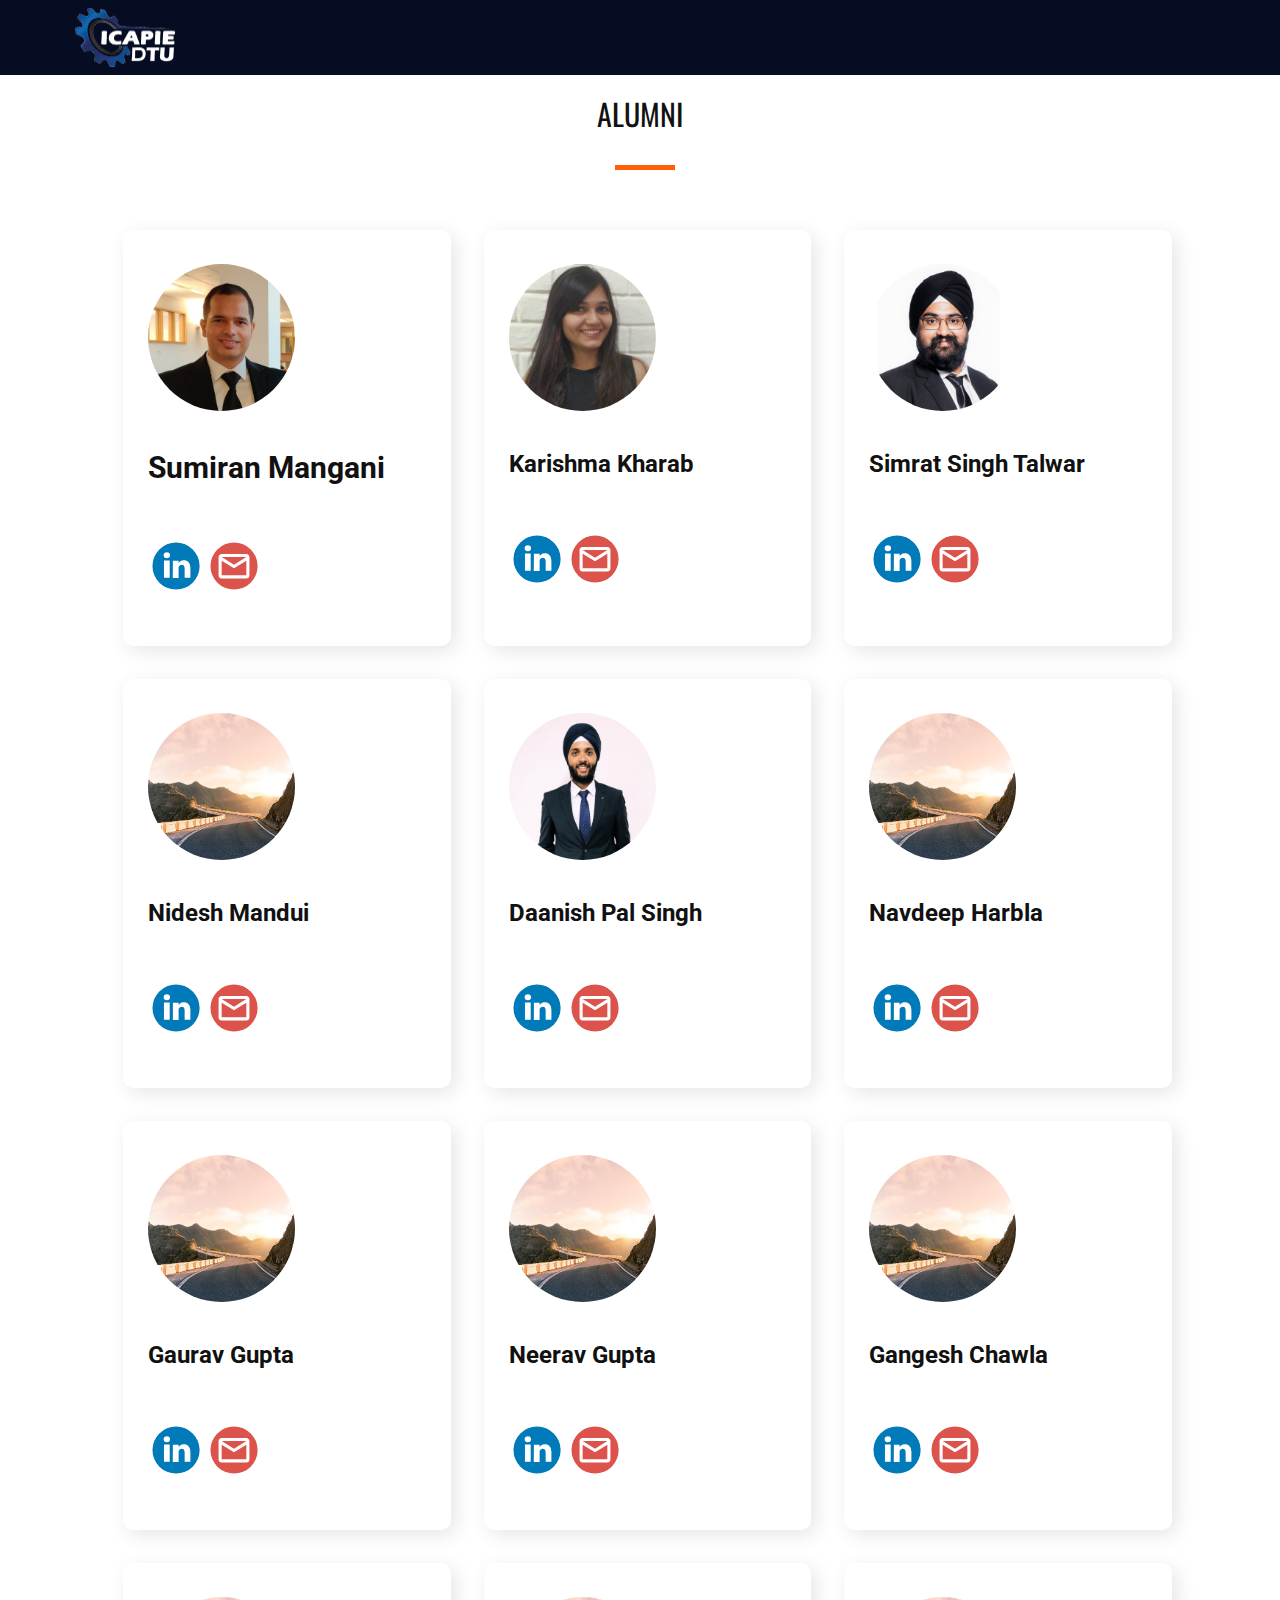
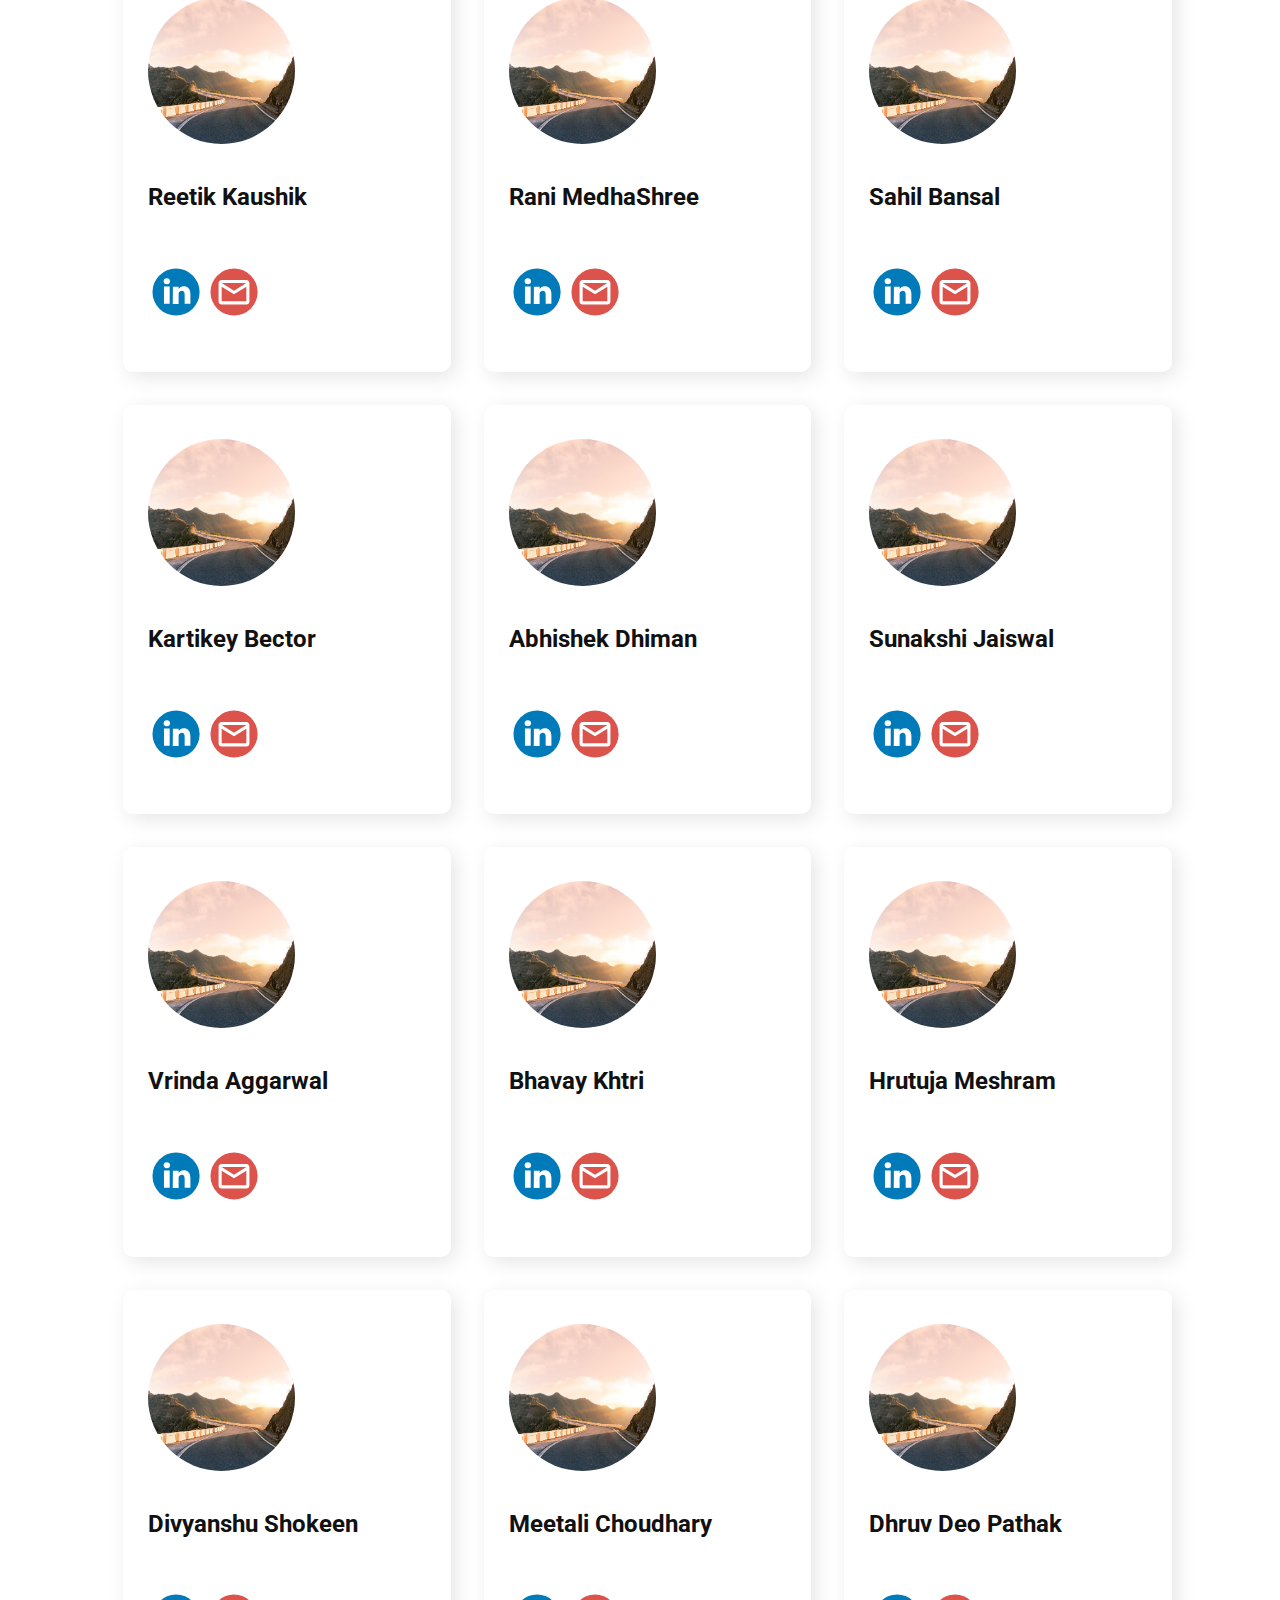
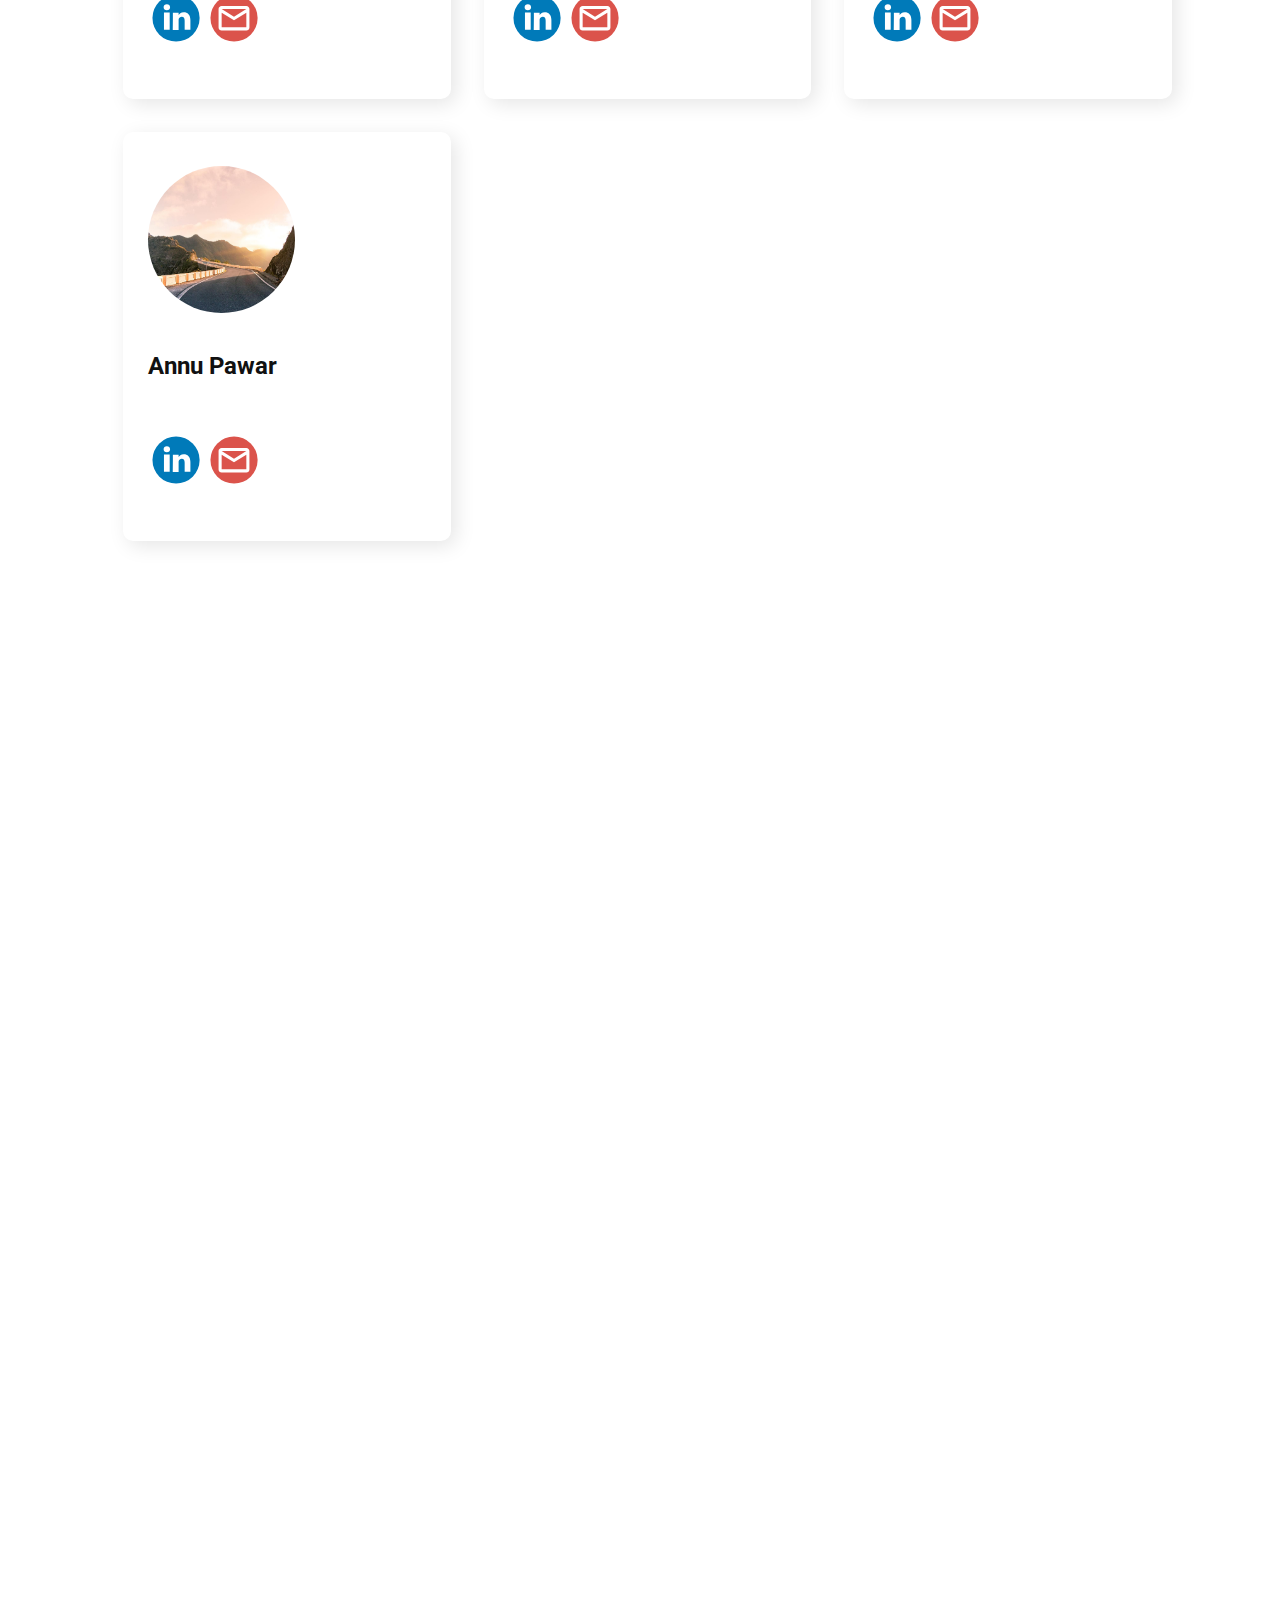
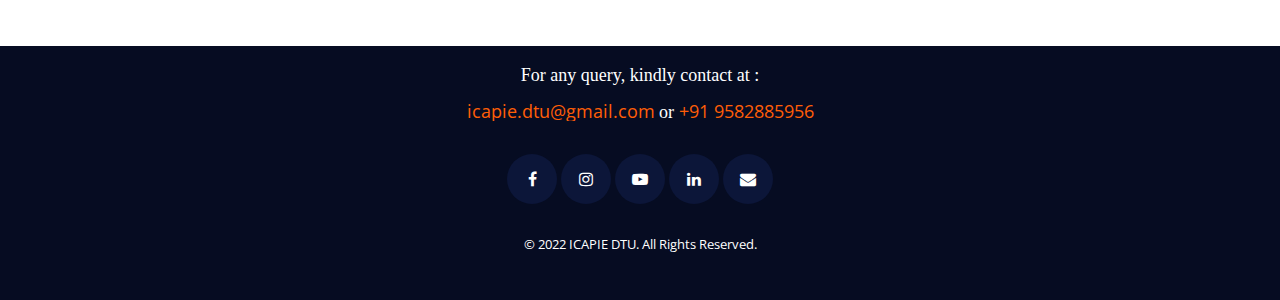
<file: Alumni.html>
<!DOCTYPE html>
<html style="font-size: 16px">
  <head>
    <meta name="viewport" content="width=device-width, initial-scale=1.0" />
    <meta charset="utf-8" />
    <meta name="keywords" content="Details, Message From Conference Chair" />
    <meta name="description" content="" />
    <meta name="page_type" content="np-template-header-footer-from-plugin" />
    <title>Our Team</title>
    <link
      href="https://fonts.googleapis.com/css?family=Open+Sans:300,300i,400,400i,700,700i|Raleway:300,400,500,700,800"
      rel="stylesheet"
    />
    <link href="./assets/img/Icapie_logo.jpeg" rel="icon" />
    <link rel="stylesheet" href="nicepage.css" media="screen" />
    <link rel="stylesheet" href="assets/css/advisory.css" media="screen" />
    <link
      href="https://stackpath.bootstrapcdn.com/font-awesome/4.7.0/css/font-awesome.min.css"
      rel="stylesheet"
      integrity="sha384-wvfXpqpZZVQGK6TAh5PVlGOfQNHSoD2xbE+QkPxCAFlNEevoEH3Sl0sibVcOQVnN"
      crossorigin="anonymous"
    />

    <!-- Vendor CSS Files -->
    <link
      href="assets/vendor/bootstrap/css/bootstrap.min.css"
      rel="stylesheet"
    />
    <link href="assets/vendor/venobox/venobox.css" rel="stylesheet" />
    <link
      href="assets/vendor/font-awesome/css/font-awesome.min.css"
      rel="stylesheet"
    />
    <link href="assets/vendor/aos/aos.css" rel="stylesheet" />
    <script
      class="u-script"
      type="text/javascript"
      src="jquery.js"
      defer=""
    ></script>
    <script
      class="u-script"
      type="text/javascript"
      src="nicepage.js"
      defer=""
    ></script>
    <meta name="generator" content="Nicepage 2.25.0, nicepage.com" />

    <link
      id="u-theme-google-font"
      rel="stylesheet"
      href="https://fonts.googleapis.com/css?family=Roboto:100,100i,300,300i,400,400i,500,500i,700,700i,900,900i|Open+Sans:300,300i,400,400i,600,600i,700,700i,800,800i"
    />
    <link
      id="u-page-google-font"
      rel="stylesheet"
      href="https://fonts.googleapis.com/css?family=Oswald:200,300,400,500,600,700"
    />
    <script type="application/ld+json">
      {
        "@context": "http://schema.org",
        "@type": "Organization",
        "name": "",
        "url": "index.html",
        "logo": "images/logo1.png"
      }
    </script>
    <meta property="og:title" content="Details" />
    <meta property="og:type" content="website" />
    <meta name="theme-color" content="#478ac9" />
    <link rel="canonical" href="index.html" />
    <meta property="og:url" content="index.html" />
  </head>
  <body class="u-body">


    <!-- ======= Header ======= -->
    <header id="header">
      <div class="container">
        <div id="logo" class="pull-left">
          <!-- <h1><a href="#intro">The<span>Event</span></a></h1>-->
          <a href="index.html" class="scrollto"
            ><img
              src="assets/img/Transparent-logo.png"
              style="width: 100px"
              alt=""
              title=""
          /></a>
        </div>

        <nav id="nav-menu-container">
          
          <ul class="nav-menu">
            <!-- <li class="menu-active"><a href="Alumni.html">Alumni</a></li>  -->
            <!-- <li> <a href="prev-year-team.html">Gems of ICAPIE</a></li> -->


            <!-- <li><a href="#important_dates">Important Dates</a></li> -->

            <!-- <li><a href="#schedule">Schedule</a></li> -->
            <!-- <li>
              <a href="#register">Registeration Fees</a>
            </li> -->
            <!-- <li><a href="Our-Team.html">Organising Team</a></li>
            <li><a href="#gallery">Glimpes</a></li> -->
          </ul>
        </nav>
        <!-- #nav-menu-container -->
      </div>
    </header>
    <!-- End Header -->
</br></br>
  </br>

<!DOCTYPE html>
<html style="font-size: 16px;">
  <head>
    <meta name="viewport" content="width=device-width, initial-scale=1.0">
    <meta charset="utf-8">
    <meta name="keywords" content="Education and Learning, 01, 02, 03, 04, ​Start With Beautiful Website Templates​, INTUITIVE, Business Card Design">
    <meta name="description" content="">
    <title>Alumni</title>
    <link rel="stylesheet" href="nicepage.css" media="screen">
<link rel="stylesheet" href="Alumni.css" media="screen">
    <script class="u-script" type="text/javascript" src="jquery.js" defer=""></script>
    <script class="u-script" type="text/javascript" src="nicepage.js" defer=""></script>
    <meta name="generator" content="Nicepage 4.12.5, nicepage.com">
    <link id="u-theme-google-font" rel="stylesheet" href="https://fonts.googleapis.com/css?family=Roboto:100,100i,300,300i,400,400i,500,500i,700,700i,900,900i|Open+Sans:300,300i,400,400i,500,500i,600,600i,700,700i,800,800i">
    
    
    
    <script type="application/ld+json">{
		"@context": "http://schema.org",
		"@type": "Organization",
		"name": "",
		"logo": "images/iii.jfif"
}</script>
    <meta name="theme-color" content="#478ac9">
    <meta property="og:title" content="Alumni">
    <meta property="og:type" content="website">
  </head>
  <body class="u-body u-xl-mode">


    <section class="u-align-left u-clearfix u-image u-section-1" id="carousel_7b6f" data-image-width="275" data-image-height="183">
      <div class="u-clearfix u-sheet u-sheet-1">
        <!-- <h1 class="u-align-center u-text u-text-1">ALUMNI</h1> -->

        <div class="section-header">
          <h2 style="font-family: 'Oswald';">Alumni</h2>
          <p></p>
        </div>


        
        <div class="u-expanded-width-md u-expanded-width-sm u-expanded-width-xs u-list u-list-1">
          <div class="u-repeater u-repeater-1">
            <div class="u-align-left u-container-style u-list-item u-radius-20 u-repeater-item u-shape-round u-white u-list-item-1">
              <div class="u-container-layout u-similar-container u-container-layout-1">
                <div alt="" class="u-image u-image-circle u-image-1" data-image-width="400" data-image-height="400"></div>
                <h4 class="u-text u-text-2">Sumiran Mangani</h4>
                <div class="u-social-icons u-spacing-10 u-social-icons-1">
                  <a class="u-social-url" target="_blank" data-type="LinkedIn" title="LinkedIn" href="https://www.linkedin.com/in/sumiranmanghani"><span class="u-icon u-social-icon u-social-linkedin u-icon-1"><svg class="u-svg-link" preserveAspectRatio="xMidYMin slice" viewBox="0 0 112 112" style=""><use xmlns:xlink="http://www.w3.org/1999/xlink" xlink:href="#svg-3ce5"></use></svg><svg class="u-svg-content" viewBox="0 0 112 112" x="0" y="0" id="svg-3ce5"><circle fill="currentColor" cx="56.1" cy="56.1" r="55"></circle><path fill="#FFFFFF" d="M41.3,83.7H27.9V43.4h13.4V83.7z M34.6,37.9L34.6,37.9c-4.6,0-7.5-3.1-7.5-7c0-4,3-7,7.6-7s7.4,3,7.5,7
            C42.2,34.8,39.2,37.9,34.6,37.9z M89.6,83.7H76.2V62.2c0-5.4-1.9-9.1-6.8-9.1c-3.7,0-5.9,2.5-6.9,4.9c-0.4,0.9-0.4,2.1-0.4,3.3v22.5
            H48.7c0,0,0.2-36.5,0-40.3h13.4v5.7c1.8-2.7,5-6.7,12.1-6.7c8.8,0,15.4,5.8,15.4,18.1V83.7z"></path></svg></span>
                  </a>
                  <a class="u-social-url" target="_blank" data-type="Email" title="Email" href="mailto:sumiran.1709@gmail.com"><span class="u-icon u-social-email u-social-icon u-icon-2"><svg class="u-svg-link" preserveAspectRatio="xMidYMin slice" viewBox="0 0 112 112" style=""><use xmlns:xlink="http://www.w3.org/1999/xlink" xlink:href="#svg-6b00"></use></svg><svg class="u-svg-content" viewBox="0 0 112 112" x="0" y="0" id="svg-6b00"><circle fill="currentColor" cx="56.1" cy="56.1" r="55"></circle><path id="path3864" fill="#FFFFFF" d="M27.2,28h57.6c4,0,7.2,3.2,7.2,7.2l0,0v42.7c0,3.9-3.2,7.2-7.2,7.2l0,0H27.2
	c-4,0-7.2-3.2-7.2-7.2V35.2C20,31.1,23.2,28,27.2,28 M56,52.9l28.8-17.8H27.2L56,52.9 M27.2,77.7h57.6V43.5L56,61.3L27.2,43.5V77.7z
	"></path></svg></span>
                  </a>
                </div>
              </div>
            </div>
            <div class="u-align-left u-container-style u-list-item u-radius-20 u-repeater-item u-shape-round u-white u-list-item-2">
              <div class="u-container-layout u-similar-container u-container-layout-2">
                <div alt="" class="u-image u-image-circle u-image-2" data-image-width="400" data-image-height="400"></div>
                <h4 class="u-text u-text-3"> Karishma Kharab</h4>
                <div class="u-social-icons u-spacing-10 u-social-icons-2">
                  <a class="u-social-url" target="_blank" data-type="LinkedIn" title="LinkedIn" href="https://www.linkedin.com/in/karishma-kharab-b47110b1/"><span class="u-icon u-social-icon u-social-linkedin u-icon-3"><svg class="u-svg-link" preserveAspectRatio="xMidYMin slice" viewBox="0 0 112 112" style=""><use xmlns:xlink="http://www.w3.org/1999/xlink" xlink:href="#svg-3ce5"></use></svg><svg class="u-svg-content" viewBox="0 0 112 112" x="0" y="0" id="svg-3ce5"><circle fill="currentColor" cx="56.1" cy="56.1" r="55"></circle><path fill="#FFFFFF" d="M41.3,83.7H27.9V43.4h13.4V83.7z M34.6,37.9L34.6,37.9c-4.6,0-7.5-3.1-7.5-7c0-4,3-7,7.6-7s7.4,3,7.5,7
            C42.2,34.8,39.2,37.9,34.6,37.9z M89.6,83.7H76.2V62.2c0-5.4-1.9-9.1-6.8-9.1c-3.7,0-5.9,2.5-6.9,4.9c-0.4,0.9-0.4,2.1-0.4,3.3v22.5
            H48.7c0,0,0.2-36.5,0-40.3h13.4v5.7c1.8-2.7,5-6.7,12.1-6.7c8.8,0,15.4,5.8,15.4,18.1V83.7z"></path></svg></span>
                  </a>
                  <a class="u-social-url" target="_blank" data-type="Email" title="Email" href=""><span class="u-icon u-social-email u-social-icon u-icon-4"><svg class="u-svg-link" preserveAspectRatio="xMidYMin slice" viewBox="0 0 112 112" style=""><use xmlns:xlink="http://www.w3.org/1999/xlink" xlink:href="#svg-6b00"></use></svg><svg class="u-svg-content" viewBox="0 0 112 112" x="0" y="0" id="svg-6b00"><circle fill="currentColor" cx="56.1" cy="56.1" r="55"></circle><path id="path3864" fill="#FFFFFF" d="M27.2,28h57.6c4,0,7.2,3.2,7.2,7.2l0,0v42.7c0,3.9-3.2,7.2-7.2,7.2l0,0H27.2
	c-4,0-7.2-3.2-7.2-7.2V35.2C20,31.1,23.2,28,27.2,28 M56,52.9l28.8-17.8H27.2L56,52.9 M27.2,77.7h57.6V43.5L56,61.3L27.2,43.5V77.7z
	"></path></svg></span>
                  </a>
                </div>
              </div>
            </div>
            <div class="u-align-left u-container-style u-list-item u-radius-20 u-repeater-item u-shape-round u-white u-list-item-3">
              <div class="u-container-layout u-similar-container u-container-layout-3">
                <div alt="" class="u-image u-image-circle u-image-3" data-image-width="400" data-image-height="400"></div>
                <h4 class="u-text u-text-4"> Simrat Singh Talwar</h4>
                <div class="u-social-icons u-spacing-10 u-social-icons-3">
                  <a class="u-social-url" target="_blank" data-type="LinkedIn" title="LinkedIn" href="https://www.linkedin.com/in/simrat-singh-talwar/"><span class="u-icon u-social-icon u-social-linkedin u-icon-5"><svg class="u-svg-link" preserveAspectRatio="xMidYMin slice" viewBox="0 0 112 112" style=""><use xmlns:xlink="http://www.w3.org/1999/xlink" xlink:href="#svg-3ce5"></use></svg><svg class="u-svg-content" viewBox="0 0 112 112" x="0" y="0" id="svg-3ce5"><circle fill="currentColor" cx="56.1" cy="56.1" r="55"></circle><path fill="#FFFFFF" d="M41.3,83.7H27.9V43.4h13.4V83.7z M34.6,37.9L34.6,37.9c-4.6,0-7.5-3.1-7.5-7c0-4,3-7,7.6-7s7.4,3,7.5,7
            C42.2,34.8,39.2,37.9,34.6,37.9z M89.6,83.7H76.2V62.2c0-5.4-1.9-9.1-6.8-9.1c-3.7,0-5.9,2.5-6.9,4.9c-0.4,0.9-0.4,2.1-0.4,3.3v22.5
            H48.7c0,0,0.2-36.5,0-40.3h13.4v5.7c1.8-2.7,5-6.7,12.1-6.7c8.8,0,15.4,5.8,15.4,18.1V83.7z"></path></svg></span>
                  </a>
                  <a class="u-social-url" target="_blank" data-type="Email" title="Email" href=""><span class="u-icon u-social-email u-social-icon u-icon-6"><svg class="u-svg-link" preserveAspectRatio="xMidYMin slice" viewBox="0 0 112 112" style=""><use xmlns:xlink="http://www.w3.org/1999/xlink" xlink:href="#svg-6b00"></use></svg><svg class="u-svg-content" viewBox="0 0 112 112" x="0" y="0" id="svg-6b00"><circle fill="currentColor" cx="56.1" cy="56.1" r="55"></circle><path id="path3864" fill="#FFFFFF" d="M27.2,28h57.6c4,0,7.2,3.2,7.2,7.2l0,0v42.7c0,3.9-3.2,7.2-7.2,7.2l0,0H27.2
	c-4,0-7.2-3.2-7.2-7.2V35.2C20,31.1,23.2,28,27.2,28 M56,52.9l28.8-17.8H27.2L56,52.9 M27.2,77.7h57.6V43.5L56,61.3L27.2,43.5V77.7z
	"></path></svg></span>
                  </a>
                </div>
              </div>
            </div>
            <div class="u-align-left u-container-style u-list-item u-radius-20 u-repeater-item u-shape-round u-white u-list-item-4">
              <div class="u-container-layout u-similar-container u-container-layout-4">
                <div alt="" class="u-image u-image-circle u-image-4" data-image-width="1400" data-image-height="933"></div>
                <h4 class="u-text u-text-5"> Nidesh Mandui</h4>
                <div class="u-social-icons u-spacing-10 u-social-icons-4">
                  <a class="u-social-url" target="_blank" data-type="LinkedIn" title="LinkedIn" href=""><span class="u-icon u-social-icon u-social-linkedin u-icon-7"><svg class="u-svg-link" preserveAspectRatio="xMidYMin slice" viewBox="0 0 112 112" style=""><use xmlns:xlink="http://www.w3.org/1999/xlink" xlink:href="#svg-3ce5"></use></svg><svg class="u-svg-content" viewBox="0 0 112 112" x="0" y="0" id="svg-3ce5"><circle fill="currentColor" cx="56.1" cy="56.1" r="55"></circle><path fill="#FFFFFF" d="M41.3,83.7H27.9V43.4h13.4V83.7z M34.6,37.9L34.6,37.9c-4.6,0-7.5-3.1-7.5-7c0-4,3-7,7.6-7s7.4,3,7.5,7
            C42.2,34.8,39.2,37.9,34.6,37.9z M89.6,83.7H76.2V62.2c0-5.4-1.9-9.1-6.8-9.1c-3.7,0-5.9,2.5-6.9,4.9c-0.4,0.9-0.4,2.1-0.4,3.3v22.5
            H48.7c0,0,0.2-36.5,0-40.3h13.4v5.7c1.8-2.7,5-6.7,12.1-6.7c8.8,0,15.4,5.8,15.4,18.1V83.7z"></path></svg></span>
                  </a>
                  <a class="u-social-url" target="_blank" data-type="Email" title="Email" href=""><span class="u-icon u-social-email u-social-icon u-icon-8"><svg class="u-svg-link" preserveAspectRatio="xMidYMin slice" viewBox="0 0 112 112" style=""><use xmlns:xlink="http://www.w3.org/1999/xlink" xlink:href="#svg-6b00"></use></svg><svg class="u-svg-content" viewBox="0 0 112 112" x="0" y="0" id="svg-6b00"><circle fill="currentColor" cx="56.1" cy="56.1" r="55"></circle><path id="path3864" fill="#FFFFFF" d="M27.2,28h57.6c4,0,7.2,3.2,7.2,7.2l0,0v42.7c0,3.9-3.2,7.2-7.2,7.2l0,0H27.2
	c-4,0-7.2-3.2-7.2-7.2V35.2C20,31.1,23.2,28,27.2,28 M56,52.9l28.8-17.8H27.2L56,52.9 M27.2,77.7h57.6V43.5L56,61.3L27.2,43.5V77.7z
	"></path></svg></span>
                  </a>
                </div>
              </div>
            </div>
            <div class="u-align-left u-container-style u-list-item u-radius-20 u-repeater-item u-shape-round u-white u-list-item-5">
              <div class="u-container-layout u-similar-container u-container-layout-5">
                <div alt="" class="u-image u-image-circle u-image-5" data-image-width="400" data-image-height="400"></div>
                <h4 class="u-text u-text-6"> Daanish Pal Singh</h4>
                <div class="u-social-icons u-spacing-10 u-social-icons-5">
                  <a class="u-social-url" target="_blank" data-type="LinkedIn" title="LinkedIn" href="https://www.linkedin.com/in/daanish-pal-singh-70a393145/"><span class="u-icon u-social-icon u-social-linkedin u-icon-9"><svg class="u-svg-link" preserveAspectRatio="xMidYMin slice" viewBox="0 0 112 112" style=""><use xmlns:xlink="http://www.w3.org/1999/xlink" xlink:href="#svg-3ce5"></use></svg><svg class="u-svg-content" viewBox="0 0 112 112" x="0" y="0" id="svg-3ce5"><circle fill="currentColor" cx="56.1" cy="56.1" r="55"></circle><path fill="#FFFFFF" d="M41.3,83.7H27.9V43.4h13.4V83.7z M34.6,37.9L34.6,37.9c-4.6,0-7.5-3.1-7.5-7c0-4,3-7,7.6-7s7.4,3,7.5,7
            C42.2,34.8,39.2,37.9,34.6,37.9z M89.6,83.7H76.2V62.2c0-5.4-1.9-9.1-6.8-9.1c-3.7,0-5.9,2.5-6.9,4.9c-0.4,0.9-0.4,2.1-0.4,3.3v22.5
            H48.7c0,0,0.2-36.5,0-40.3h13.4v5.7c1.8-2.7,5-6.7,12.1-6.7c8.8,0,15.4,5.8,15.4,18.1V83.7z"></path></svg></span>
                  </a>
                  <a class="u-social-url" target="_blank" data-type="Email" title="Email" href=""><span class="u-icon u-social-email u-social-icon u-icon-10"><svg class="u-svg-link" preserveAspectRatio="xMidYMin slice" viewBox="0 0 112 112" style=""><use xmlns:xlink="http://www.w3.org/1999/xlink" xlink:href="#svg-6b00"></use></svg><svg class="u-svg-content" viewBox="0 0 112 112" x="0" y="0" id="svg-6b00"><circle fill="currentColor" cx="56.1" cy="56.1" r="55"></circle><path id="path3864" fill="#FFFFFF" d="M27.2,28h57.6c4,0,7.2,3.2,7.2,7.2l0,0v42.7c0,3.9-3.2,7.2-7.2,7.2l0,0H27.2
	c-4,0-7.2-3.2-7.2-7.2V35.2C20,31.1,23.2,28,27.2,28 M56,52.9l28.8-17.8H27.2L56,52.9 M27.2,77.7h57.6V43.5L56,61.3L27.2,43.5V77.7z
	"></path></svg></span>
                  </a>
                </div>
              </div>
            </div>
            <div class="u-align-left u-container-style u-list-item u-radius-20 u-repeater-item u-shape-round u-white u-list-item-6">
              <div class="u-container-layout u-similar-container u-container-layout-6">
                <div alt="" class="u-image u-image-circle u-image-6" data-image-width="1400" data-image-height="933"></div>
                <h4 class="u-text u-text-7"> Navdeep Harbla</h4>
                <div class="u-social-icons u-spacing-10 u-social-icons-6">
                  <a class="u-social-url" target="_blank" data-type="LinkedIn" title="LinkedIn" href="https://www.linkedin.com/in/navdeep-harbla-9a141010a/"><span class="u-icon u-social-icon u-social-linkedin u-icon-11"><svg class="u-svg-link" preserveAspectRatio="xMidYMin slice" viewBox="0 0 112 112" style=""><use xmlns:xlink="http://www.w3.org/1999/xlink" xlink:href="#svg-3ce5"></use></svg><svg class="u-svg-content" viewBox="0 0 112 112" x="0" y="0" id="svg-3ce5"><circle fill="currentColor" cx="56.1" cy="56.1" r="55"></circle><path fill="#FFFFFF" d="M41.3,83.7H27.9V43.4h13.4V83.7z M34.6,37.9L34.6,37.9c-4.6,0-7.5-3.1-7.5-7c0-4,3-7,7.6-7s7.4,3,7.5,7
            C42.2,34.8,39.2,37.9,34.6,37.9z M89.6,83.7H76.2V62.2c0-5.4-1.9-9.1-6.8-9.1c-3.7,0-5.9,2.5-6.9,4.9c-0.4,0.9-0.4,2.1-0.4,3.3v22.5
            H48.7c0,0,0.2-36.5,0-40.3h13.4v5.7c1.8-2.7,5-6.7,12.1-6.7c8.8,0,15.4,5.8,15.4,18.1V83.7z"></path></svg></span>
                  </a>
                  <a class="u-social-url" target="_blank" data-type="Email" title="Email" href=""><span class="u-icon u-social-email u-social-icon u-icon-12"><svg class="u-svg-link" preserveAspectRatio="xMidYMin slice" viewBox="0 0 112 112" style=""><use xmlns:xlink="http://www.w3.org/1999/xlink" xlink:href="#svg-6b00"></use></svg><svg class="u-svg-content" viewBox="0 0 112 112" x="0" y="0" id="svg-6b00"><circle fill="currentColor" cx="56.1" cy="56.1" r="55"></circle><path id="path3864" fill="#FFFFFF" d="M27.2,28h57.6c4,0,7.2,3.2,7.2,7.2l0,0v42.7c0,3.9-3.2,7.2-7.2,7.2l0,0H27.2
	c-4,0-7.2-3.2-7.2-7.2V35.2C20,31.1,23.2,28,27.2,28 M56,52.9l28.8-17.8H27.2L56,52.9 M27.2,77.7h57.6V43.5L56,61.3L27.2,43.5V77.7z
	"></path></svg></span>
                  </a>
                </div>
              </div>
            </div>
            <div class="u-align-left u-container-style u-list-item u-radius-20 u-repeater-item u-shape-round u-white u-list-item-7">
              <div class="u-container-layout u-similar-container u-container-layout-7">
                <div alt="" class="u-image u-image-circle u-image-7" data-image-width="1400" data-image-height="933"></div>
                <h4 class="u-text u-text-8"> Gaurav Gupta</h4>
                <div class="u-social-icons u-spacing-10 u-social-icons-7">
                  <a class="u-social-url" target="_blank" data-type="LinkedIn" title="LinkedIn" href="https://www.linkedin.com/in/gauravgupta105/"><span class="u-icon u-social-icon u-social-linkedin u-icon-13"><svg class="u-svg-link" preserveAspectRatio="xMidYMin slice" viewBox="0 0 112 112" style=""><use xmlns:xlink="http://www.w3.org/1999/xlink" xlink:href="#svg-3ce5"></use></svg><svg class="u-svg-content" viewBox="0 0 112 112" x="0" y="0" id="svg-3ce5"><circle fill="currentColor" cx="56.1" cy="56.1" r="55"></circle><path fill="#FFFFFF" d="M41.3,83.7H27.9V43.4h13.4V83.7z M34.6,37.9L34.6,37.9c-4.6,0-7.5-3.1-7.5-7c0-4,3-7,7.6-7s7.4,3,7.5,7
            C42.2,34.8,39.2,37.9,34.6,37.9z M89.6,83.7H76.2V62.2c0-5.4-1.9-9.1-6.8-9.1c-3.7,0-5.9,2.5-6.9,4.9c-0.4,0.9-0.4,2.1-0.4,3.3v22.5
            H48.7c0,0,0.2-36.5,0-40.3h13.4v5.7c1.8-2.7,5-6.7,12.1-6.7c8.8,0,15.4,5.8,15.4,18.1V83.7z"></path></svg></span>
                  </a>
                  <a class="u-social-url" target="_blank" data-type="Email" title="Email" href=""><span class="u-icon u-social-email u-social-icon u-icon-14"><svg class="u-svg-link" preserveAspectRatio="xMidYMin slice" viewBox="0 0 112 112" style=""><use xmlns:xlink="http://www.w3.org/1999/xlink" xlink:href="#svg-6b00"></use></svg><svg class="u-svg-content" viewBox="0 0 112 112" x="0" y="0" id="svg-6b00"><circle fill="currentColor" cx="56.1" cy="56.1" r="55"></circle><path id="path3864" fill="#FFFFFF" d="M27.2,28h57.6c4,0,7.2,3.2,7.2,7.2l0,0v42.7c0,3.9-3.2,7.2-7.2,7.2l0,0H27.2
	c-4,0-7.2-3.2-7.2-7.2V35.2C20,31.1,23.2,28,27.2,28 M56,52.9l28.8-17.8H27.2L56,52.9 M27.2,77.7h57.6V43.5L56,61.3L27.2,43.5V77.7z
	"></path></svg></span>
                  </a>
                </div>
              </div>
            </div>
            <div class="u-align-left u-container-style u-list-item u-radius-20 u-repeater-item u-shape-round u-white u-list-item-8">
              <div class="u-container-layout u-similar-container u-container-layout-8">
                <div alt="" class="u-image u-image-circle u-image-8" data-image-width="1400" data-image-height="933"></div>
                <h4 class="u-text u-text-9"> Neerav Gupta</h4>
                <div class="u-social-icons u-spacing-10 u-social-icons-8">
                  <a class="u-social-url" target="_blank" data-type="LinkedIn" title="LinkedIn" href="https://www.linkedin.com/in/neerav-gupta-781926112/"><span class="u-icon u-social-icon u-social-linkedin u-icon-15"><svg class="u-svg-link" preserveAspectRatio="xMidYMin slice" viewBox="0 0 112 112" style=""><use xmlns:xlink="http://www.w3.org/1999/xlink" xlink:href="#svg-3ce5"></use></svg><svg class="u-svg-content" viewBox="0 0 112 112" x="0" y="0" id="svg-3ce5"><circle fill="currentColor" cx="56.1" cy="56.1" r="55"></circle><path fill="#FFFFFF" d="M41.3,83.7H27.9V43.4h13.4V83.7z M34.6,37.9L34.6,37.9c-4.6,0-7.5-3.1-7.5-7c0-4,3-7,7.6-7s7.4,3,7.5,7
            C42.2,34.8,39.2,37.9,34.6,37.9z M89.6,83.7H76.2V62.2c0-5.4-1.9-9.1-6.8-9.1c-3.7,0-5.9,2.5-6.9,4.9c-0.4,0.9-0.4,2.1-0.4,3.3v22.5
            H48.7c0,0,0.2-36.5,0-40.3h13.4v5.7c1.8-2.7,5-6.7,12.1-6.7c8.8,0,15.4,5.8,15.4,18.1V83.7z"></path></svg></span>
                  </a>
                  <a class="u-social-url" target="_blank" data-type="Email" title="Email" href=""><span class="u-icon u-social-email u-social-icon u-icon-16"><svg class="u-svg-link" preserveAspectRatio="xMidYMin slice" viewBox="0 0 112 112" style=""><use xmlns:xlink="http://www.w3.org/1999/xlink" xlink:href="#svg-6b00"></use></svg><svg class="u-svg-content" viewBox="0 0 112 112" x="0" y="0" id="svg-6b00"><circle fill="currentColor" cx="56.1" cy="56.1" r="55"></circle><path id="path3864" fill="#FFFFFF" d="M27.2,28h57.6c4,0,7.2,3.2,7.2,7.2l0,0v42.7c0,3.9-3.2,7.2-7.2,7.2l0,0H27.2
	c-4,0-7.2-3.2-7.2-7.2V35.2C20,31.1,23.2,28,27.2,28 M56,52.9l28.8-17.8H27.2L56,52.9 M27.2,77.7h57.6V43.5L56,61.3L27.2,43.5V77.7z
	"></path></svg></span>
                  </a>
                </div>
              </div>
            </div>
            <div class="u-align-left u-container-style u-list-item u-radius-20 u-repeater-item u-shape-round u-white u-list-item-9">
              <div class="u-container-layout u-similar-container u-container-layout-9">
                <div alt="" class="u-image u-image-circle u-image-9" data-image-width="1400" data-image-height="933"></div>
                <h4 class="u-text u-text-10"> Gangesh Chawla</h4>
                <div class="u-social-icons u-spacing-10 u-social-icons-9">
                  <a class="u-social-url" target="_blank" data-type="LinkedIn" title="LinkedIn" href="https://www.linkedin.com/in/gangesh-chawla-46a116155/"><span class="u-icon u-social-icon u-social-linkedin u-icon-17"><svg class="u-svg-link" preserveAspectRatio="xMidYMin slice" viewBox="0 0 112 112" style=""><use xmlns:xlink="http://www.w3.org/1999/xlink" xlink:href="#svg-3ce5"></use></svg><svg class="u-svg-content" viewBox="0 0 112 112" x="0" y="0" id="svg-3ce5"><circle fill="currentColor" cx="56.1" cy="56.1" r="55"></circle><path fill="#FFFFFF" d="M41.3,83.7H27.9V43.4h13.4V83.7z M34.6,37.9L34.6,37.9c-4.6,0-7.5-3.1-7.5-7c0-4,3-7,7.6-7s7.4,3,7.5,7
            C42.2,34.8,39.2,37.9,34.6,37.9z M89.6,83.7H76.2V62.2c0-5.4-1.9-9.1-6.8-9.1c-3.7,0-5.9,2.5-6.9,4.9c-0.4,0.9-0.4,2.1-0.4,3.3v22.5
            H48.7c0,0,0.2-36.5,0-40.3h13.4v5.7c1.8-2.7,5-6.7,12.1-6.7c8.8,0,15.4,5.8,15.4,18.1V83.7z"></path></svg></span>
                  </a>
                  <a class="u-social-url" target="_blank" data-type="Email" title="Email" href="mailto:gangeshchawla.dce.pie@gmail.com"><span class="u-icon u-social-email u-social-icon u-icon-18"><svg class="u-svg-link" preserveAspectRatio="xMidYMin slice" viewBox="0 0 112 112" style=""><use xmlns:xlink="http://www.w3.org/1999/xlink" xlink:href="#svg-6b00"></use></svg><svg class="u-svg-content" viewBox="0 0 112 112" x="0" y="0" id="svg-6b00"><circle fill="currentColor" cx="56.1" cy="56.1" r="55"></circle><path id="path3864" fill="#FFFFFF" d="M27.2,28h57.6c4,0,7.2,3.2,7.2,7.2l0,0v42.7c0,3.9-3.2,7.2-7.2,7.2l0,0H27.2
	c-4,0-7.2-3.2-7.2-7.2V35.2C20,31.1,23.2,28,27.2,28 M56,52.9l28.8-17.8H27.2L56,52.9 M27.2,77.7h57.6V43.5L56,61.3L27.2,43.5V77.7z
	"></path></svg></span>
                  </a>
                </div>
              </div>
            </div>
            <div class="u-align-left u-container-style u-list-item u-radius-20 u-repeater-item u-shape-round u-white u-list-item-10">
              <div class="u-container-layout u-similar-container u-container-layout-10">
                <div alt="" class="u-image u-image-circle u-image-10" data-image-width="1400" data-image-height="933"></div>
                <h4 class="u-text u-text-11"> Reetik Kaushik</h4>
                <div class="u-social-icons u-spacing-10 u-social-icons-10">
                  <a class="u-social-url" target="_blank" data-type="LinkedIn" title="LinkedIn" href="https://www.linkedin.com/in/reetik-kaushik-81612b12b/"><span class="u-icon u-social-icon u-social-linkedin u-icon-19"><svg class="u-svg-link" preserveAspectRatio="xMidYMin slice" viewBox="0 0 112 112" style=""><use xmlns:xlink="http://www.w3.org/1999/xlink" xlink:href="#svg-3ce5"></use></svg><svg class="u-svg-content" viewBox="0 0 112 112" x="0" y="0" id="svg-3ce5"><circle fill="currentColor" cx="56.1" cy="56.1" r="55"></circle><path fill="#FFFFFF" d="M41.3,83.7H27.9V43.4h13.4V83.7z M34.6,37.9L34.6,37.9c-4.6,0-7.5-3.1-7.5-7c0-4,3-7,7.6-7s7.4,3,7.5,7
            C42.2,34.8,39.2,37.9,34.6,37.9z M89.6,83.7H76.2V62.2c0-5.4-1.9-9.1-6.8-9.1c-3.7,0-5.9,2.5-6.9,4.9c-0.4,0.9-0.4,2.1-0.4,3.3v22.5
            H48.7c0,0,0.2-36.5,0-40.3h13.4v5.7c1.8-2.7,5-6.7,12.1-6.7c8.8,0,15.4,5.8,15.4,18.1V83.7z"></path></svg></span>
                  </a>
                  <a class="u-social-url" target="_blank" data-type="Email" title="Email" href=""><span class="u-icon u-social-email u-social-icon u-icon-20"><svg class="u-svg-link" preserveAspectRatio="xMidYMin slice" viewBox="0 0 112 112" style=""><use xmlns:xlink="http://www.w3.org/1999/xlink" xlink:href="#svg-6b00"></use></svg><svg class="u-svg-content" viewBox="0 0 112 112" x="0" y="0" id="svg-6b00"><circle fill="currentColor" cx="56.1" cy="56.1" r="55"></circle><path id="path3864" fill="#FFFFFF" d="M27.2,28h57.6c4,0,7.2,3.2,7.2,7.2l0,0v42.7c0,3.9-3.2,7.2-7.2,7.2l0,0H27.2
	c-4,0-7.2-3.2-7.2-7.2V35.2C20,31.1,23.2,28,27.2,28 M56,52.9l28.8-17.8H27.2L56,52.9 M27.2,77.7h57.6V43.5L56,61.3L27.2,43.5V77.7z
	"></path></svg></span>
                  </a>
                </div>
              </div>
            </div>
            <div class="u-align-left u-container-style u-list-item u-radius-20 u-repeater-item u-shape-round u-white u-list-item-11">
              <div class="u-container-layout u-similar-container u-container-layout-11">
                <div alt="" class="u-image u-image-circle u-image-11" data-image-width="1400" data-image-height="933"></div>
                <h4 class="u-text u-text-12"> Rani MedhaShree</h4>
                <div class="u-social-icons u-spacing-10 u-social-icons-11">
                  <a class="u-social-url" target="_blank" data-type="LinkedIn" title="LinkedIn" href="https://www.linkedin.com/in/rani-medhashree-27b803148/"><span class="u-icon u-social-icon u-social-linkedin u-icon-21"><svg class="u-svg-link" preserveAspectRatio="xMidYMin slice" viewBox="0 0 112 112" style=""><use xmlns:xlink="http://www.w3.org/1999/xlink" xlink:href="#svg-3ce5"></use></svg><svg class="u-svg-content" viewBox="0 0 112 112" x="0" y="0" id="svg-3ce5"><circle fill="currentColor" cx="56.1" cy="56.1" r="55"></circle><path fill="#FFFFFF" d="M41.3,83.7H27.9V43.4h13.4V83.7z M34.6,37.9L34.6,37.9c-4.6,0-7.5-3.1-7.5-7c0-4,3-7,7.6-7s7.4,3,7.5,7
            C42.2,34.8,39.2,37.9,34.6,37.9z M89.6,83.7H76.2V62.2c0-5.4-1.9-9.1-6.8-9.1c-3.7,0-5.9,2.5-6.9,4.9c-0.4,0.9-0.4,2.1-0.4,3.3v22.5
            H48.7c0,0,0.2-36.5,0-40.3h13.4v5.7c1.8-2.7,5-6.7,12.1-6.7c8.8,0,15.4,5.8,15.4,18.1V83.7z"></path></svg></span>
                  </a>
                  <a class="u-social-url" target="_blank" data-type="Email" title="Email" href=""><span class="u-icon u-social-email u-social-icon u-icon-22"><svg class="u-svg-link" preserveAspectRatio="xMidYMin slice" viewBox="0 0 112 112" style=""><use xmlns:xlink="http://www.w3.org/1999/xlink" xlink:href="#svg-6b00"></use></svg><svg class="u-svg-content" viewBox="0 0 112 112" x="0" y="0" id="svg-6b00"><circle fill="currentColor" cx="56.1" cy="56.1" r="55"></circle><path id="path3864" fill="#FFFFFF" d="M27.2,28h57.6c4,0,7.2,3.2,7.2,7.2l0,0v42.7c0,3.9-3.2,7.2-7.2,7.2l0,0H27.2
	c-4,0-7.2-3.2-7.2-7.2V35.2C20,31.1,23.2,28,27.2,28 M56,52.9l28.8-17.8H27.2L56,52.9 M27.2,77.7h57.6V43.5L56,61.3L27.2,43.5V77.7z
	"></path></svg></span>
                  </a>
                </div>
              </div>
            </div>
            <div class="u-align-left u-container-style u-list-item u-radius-20 u-repeater-item u-shape-round u-white u-list-item-12">
              <div class="u-container-layout u-similar-container u-container-layout-12">
                <div alt="" class="u-image u-image-circle u-image-12" data-image-width="1400" data-image-height="933"></div>
                <h4 class="u-text u-text-13"> Sahil Bansal</h4>
                <div class="u-social-icons u-spacing-10 u-social-icons-12">
                  <a class="u-social-url" target="_blank" data-type="LinkedIn" title="LinkedIn" href="https://www.linkedin.com/in/sahil-bansal-77964a158/"><span class="u-icon u-social-icon u-social-linkedin u-icon-23"><svg class="u-svg-link" preserveAspectRatio="xMidYMin slice" viewBox="0 0 112 112" style=""><use xmlns:xlink="http://www.w3.org/1999/xlink" xlink:href="#svg-3ce5"></use></svg><svg class="u-svg-content" viewBox="0 0 112 112" x="0" y="0" id="svg-3ce5"><circle fill="currentColor" cx="56.1" cy="56.1" r="55"></circle><path fill="#FFFFFF" d="M41.3,83.7H27.9V43.4h13.4V83.7z M34.6,37.9L34.6,37.9c-4.6,0-7.5-3.1-7.5-7c0-4,3-7,7.6-7s7.4,3,7.5,7
            C42.2,34.8,39.2,37.9,34.6,37.9z M89.6,83.7H76.2V62.2c0-5.4-1.9-9.1-6.8-9.1c-3.7,0-5.9,2.5-6.9,4.9c-0.4,0.9-0.4,2.1-0.4,3.3v22.5
            H48.7c0,0,0.2-36.5,0-40.3h13.4v5.7c1.8-2.7,5-6.7,12.1-6.7c8.8,0,15.4,5.8,15.4,18.1V83.7z"></path></svg></span>
                  </a>
                  <a class="u-social-url" target="_blank" data-type="Email" title="Email" href=""><span class="u-icon u-social-email u-social-icon u-icon-24"><svg class="u-svg-link" preserveAspectRatio="xMidYMin slice" viewBox="0 0 112 112" style=""><use xmlns:xlink="http://www.w3.org/1999/xlink" xlink:href="#svg-6b00"></use></svg><svg class="u-svg-content" viewBox="0 0 112 112" x="0" y="0" id="svg-6b00"><circle fill="currentColor" cx="56.1" cy="56.1" r="55"></circle><path id="path3864" fill="#FFFFFF" d="M27.2,28h57.6c4,0,7.2,3.2,7.2,7.2l0,0v42.7c0,3.9-3.2,7.2-7.2,7.2l0,0H27.2
	c-4,0-7.2-3.2-7.2-7.2V35.2C20,31.1,23.2,28,27.2,28 M56,52.9l28.8-17.8H27.2L56,52.9 M27.2,77.7h57.6V43.5L56,61.3L27.2,43.5V77.7z
	"></path></svg></span>
                  </a>
                </div>
              </div>
            </div>
            <div class="u-align-left u-container-style u-list-item u-radius-20 u-repeater-item u-shape-round u-white u-list-item-13">
              <div class="u-container-layout u-similar-container u-container-layout-13">
                <div alt="" class="u-image u-image-circle u-image-13" data-image-width="1400" data-image-height="933"></div>
                <h4 class="u-text u-text-14"> Kartikey Bector</h4>
                <div class="u-social-icons u-spacing-10 u-social-icons-13">
                  <a class="u-social-url" target="_blank" data-type="LinkedIn" title="LinkedIn" href="https://www.linkedin.com/in/kartikeya-b/"><span class="u-icon u-social-icon u-social-linkedin u-icon-25"><svg class="u-svg-link" preserveAspectRatio="xMidYMin slice" viewBox="0 0 112 112" style=""><use xmlns:xlink="http://www.w3.org/1999/xlink" xlink:href="#svg-3ce5"></use></svg><svg class="u-svg-content" viewBox="0 0 112 112" x="0" y="0" id="svg-3ce5"><circle fill="currentColor" cx="56.1" cy="56.1" r="55"></circle><path fill="#FFFFFF" d="M41.3,83.7H27.9V43.4h13.4V83.7z M34.6,37.9L34.6,37.9c-4.6,0-7.5-3.1-7.5-7c0-4,3-7,7.6-7s7.4,3,7.5,7
            C42.2,34.8,39.2,37.9,34.6,37.9z M89.6,83.7H76.2V62.2c0-5.4-1.9-9.1-6.8-9.1c-3.7,0-5.9,2.5-6.9,4.9c-0.4,0.9-0.4,2.1-0.4,3.3v22.5
            H48.7c0,0,0.2-36.5,0-40.3h13.4v5.7c1.8-2.7,5-6.7,12.1-6.7c8.8,0,15.4,5.8,15.4,18.1V83.7z"></path></svg></span>
                  </a>
                  <a class="u-social-url" target="_blank" data-type="Email" title="Email" href=""><span class="u-icon u-social-email u-social-icon u-icon-26"><svg class="u-svg-link" preserveAspectRatio="xMidYMin slice" viewBox="0 0 112 112" style=""><use xmlns:xlink="http://www.w3.org/1999/xlink" xlink:href="#svg-6b00"></use></svg><svg class="u-svg-content" viewBox="0 0 112 112" x="0" y="0" id="svg-6b00"><circle fill="currentColor" cx="56.1" cy="56.1" r="55"></circle><path id="path3864" fill="#FFFFFF" d="M27.2,28h57.6c4,0,7.2,3.2,7.2,7.2l0,0v42.7c0,3.9-3.2,7.2-7.2,7.2l0,0H27.2
	c-4,0-7.2-3.2-7.2-7.2V35.2C20,31.1,23.2,28,27.2,28 M56,52.9l28.8-17.8H27.2L56,52.9 M27.2,77.7h57.6V43.5L56,61.3L27.2,43.5V77.7z
	"></path></svg></span>
                  </a>
                </div>
              </div>
            </div>
            <div class="u-align-left u-container-style u-list-item u-radius-20 u-repeater-item u-shape-round u-white u-list-item-14">
              <div class="u-container-layout u-similar-container u-container-layout-14">
                <div alt="" class="u-image u-image-circle u-image-14" data-image-width="1400" data-image-height="933"></div>
                <h4 class="u-text u-text-15"> Abhishek Dhiman</h4>
                <div class="u-social-icons u-spacing-10 u-social-icons-14">
                  <a class="u-social-url" target="_blank" data-type="LinkedIn" title="LinkedIn" href="https://www.linkedin.com/in/dhiman25/"><span class="u-icon u-social-icon u-social-linkedin u-icon-27"><svg class="u-svg-link" preserveAspectRatio="xMidYMin slice" viewBox="0 0 112 112" style=""><use xmlns:xlink="http://www.w3.org/1999/xlink" xlink:href="#svg-3ce5"></use></svg><svg class="u-svg-content" viewBox="0 0 112 112" x="0" y="0" id="svg-3ce5"><circle fill="currentColor" cx="56.1" cy="56.1" r="55"></circle><path fill="#FFFFFF" d="M41.3,83.7H27.9V43.4h13.4V83.7z M34.6,37.9L34.6,37.9c-4.6,0-7.5-3.1-7.5-7c0-4,3-7,7.6-7s7.4,3,7.5,7
            C42.2,34.8,39.2,37.9,34.6,37.9z M89.6,83.7H76.2V62.2c0-5.4-1.9-9.1-6.8-9.1c-3.7,0-5.9,2.5-6.9,4.9c-0.4,0.9-0.4,2.1-0.4,3.3v22.5
            H48.7c0,0,0.2-36.5,0-40.3h13.4v5.7c1.8-2.7,5-6.7,12.1-6.7c8.8,0,15.4,5.8,15.4,18.1V83.7z"></path></svg></span>
                  </a>
                  <a class="u-social-url" target="_blank" data-type="Email" title="Email" href=""><span class="u-icon u-social-email u-social-icon u-icon-28"><svg class="u-svg-link" preserveAspectRatio="xMidYMin slice" viewBox="0 0 112 112" style=""><use xmlns:xlink="http://www.w3.org/1999/xlink" xlink:href="#svg-6b00"></use></svg><svg class="u-svg-content" viewBox="0 0 112 112" x="0" y="0" id="svg-6b00"><circle fill="currentColor" cx="56.1" cy="56.1" r="55"></circle><path id="path3864" fill="#FFFFFF" d="M27.2,28h57.6c4,0,7.2,3.2,7.2,7.2l0,0v42.7c0,3.9-3.2,7.2-7.2,7.2l0,0H27.2
	c-4,0-7.2-3.2-7.2-7.2V35.2C20,31.1,23.2,28,27.2,28 M56,52.9l28.8-17.8H27.2L56,52.9 M27.2,77.7h57.6V43.5L56,61.3L27.2,43.5V77.7z
	"></path></svg></span>
                  </a>
                </div>
              </div>
            </div>
            <div class="u-align-left u-container-style u-list-item u-radius-20 u-repeater-item u-shape-round u-white u-list-item-15">
              <div class="u-container-layout u-similar-container u-container-layout-15">
                <div alt="" class="u-image u-image-circle u-image-15" data-image-width="1400" data-image-height="933"></div>
                <h4 class="u-text u-text-16"> Sunakshi Jaiswal</h4>
                <div class="u-social-icons u-spacing-10 u-social-icons-15">
                  <a class="u-social-url" target="_blank" data-type="LinkedIn" title="LinkedIn" href="https://www.linkedin.com/in/sunakshijaiswal/"><span class="u-icon u-social-icon u-social-linkedin u-icon-29"><svg class="u-svg-link" preserveAspectRatio="xMidYMin slice" viewBox="0 0 112 112" style=""><use xmlns:xlink="http://www.w3.org/1999/xlink" xlink:href="#svg-3ce5"></use></svg><svg class="u-svg-content" viewBox="0 0 112 112" x="0" y="0" id="svg-3ce5"><circle fill="currentColor" cx="56.1" cy="56.1" r="55"></circle><path fill="#FFFFFF" d="M41.3,83.7H27.9V43.4h13.4V83.7z M34.6,37.9L34.6,37.9c-4.6,0-7.5-3.1-7.5-7c0-4,3-7,7.6-7s7.4,3,7.5,7
            C42.2,34.8,39.2,37.9,34.6,37.9z M89.6,83.7H76.2V62.2c0-5.4-1.9-9.1-6.8-9.1c-3.7,0-5.9,2.5-6.9,4.9c-0.4,0.9-0.4,2.1-0.4,3.3v22.5
            H48.7c0,0,0.2-36.5,0-40.3h13.4v5.7c1.8-2.7,5-6.7,12.1-6.7c8.8,0,15.4,5.8,15.4,18.1V83.7z"></path></svg></span>
                  </a>
                  <a class="u-social-url" target="_blank" data-type="Email" title="Email" href=""><span class="u-icon u-social-email u-social-icon u-icon-30"><svg class="u-svg-link" preserveAspectRatio="xMidYMin slice" viewBox="0 0 112 112" style=""><use xmlns:xlink="http://www.w3.org/1999/xlink" xlink:href="#svg-6b00"></use></svg><svg class="u-svg-content" viewBox="0 0 112 112" x="0" y="0" id="svg-6b00"><circle fill="currentColor" cx="56.1" cy="56.1" r="55"></circle><path id="path3864" fill="#FFFFFF" d="M27.2,28h57.6c4,0,7.2,3.2,7.2,7.2l0,0v42.7c0,3.9-3.2,7.2-7.2,7.2l0,0H27.2
	c-4,0-7.2-3.2-7.2-7.2V35.2C20,31.1,23.2,28,27.2,28 M56,52.9l28.8-17.8H27.2L56,52.9 M27.2,77.7h57.6V43.5L56,61.3L27.2,43.5V77.7z
	"></path></svg></span>
                  </a>
                </div>
              </div>
            </div>
            <div class="u-align-left u-container-style u-list-item u-radius-20 u-repeater-item u-shape-round u-white u-list-item-16">
              <div class="u-container-layout u-similar-container u-container-layout-16">
                <div alt="" class="u-image u-image-circle u-image-16" data-image-width="1400" data-image-height="933"></div>
                <h4 class="u-text u-text-17"> Vrinda Aggarwal</h4>
                <div class="u-social-icons u-spacing-10 u-social-icons-16">
                  <a class="u-social-url" target="_blank" data-type="LinkedIn" title="LinkedIn" href="https://www.linkedin.com/in/vrinda-aggarwal-973a3616b/"><span class="u-icon u-social-icon u-social-linkedin u-icon-31"><svg class="u-svg-link" preserveAspectRatio="xMidYMin slice" viewBox="0 0 112 112" style=""><use xmlns:xlink="http://www.w3.org/1999/xlink" xlink:href="#svg-3ce5"></use></svg><svg class="u-svg-content" viewBox="0 0 112 112" x="0" y="0" id="svg-3ce5"><circle fill="currentColor" cx="56.1" cy="56.1" r="55"></circle><path fill="#FFFFFF" d="M41.3,83.7H27.9V43.4h13.4V83.7z M34.6,37.9L34.6,37.9c-4.6,0-7.5-3.1-7.5-7c0-4,3-7,7.6-7s7.4,3,7.5,7
            C42.2,34.8,39.2,37.9,34.6,37.9z M89.6,83.7H76.2V62.2c0-5.4-1.9-9.1-6.8-9.1c-3.7,0-5.9,2.5-6.9,4.9c-0.4,0.9-0.4,2.1-0.4,3.3v22.5
            H48.7c0,0,0.2-36.5,0-40.3h13.4v5.7c1.8-2.7,5-6.7,12.1-6.7c8.8,0,15.4,5.8,15.4,18.1V83.7z"></path></svg></span>
                  </a>
                  <a class="u-social-url" target="_blank" data-type="Email" title="Email" href="mailto:vrindaaggarwal67@gmail.com"><span class="u-icon u-social-email u-social-icon u-icon-32"><svg class="u-svg-link" preserveAspectRatio="xMidYMin slice" viewBox="0 0 112 112" style=""><use xmlns:xlink="http://www.w3.org/1999/xlink" xlink:href="#svg-6b00"></use></svg><svg class="u-svg-content" viewBox="0 0 112 112" x="0" y="0" id="svg-6b00"><circle fill="currentColor" cx="56.1" cy="56.1" r="55"></circle><path id="path3864" fill="#FFFFFF" d="M27.2,28h57.6c4,0,7.2,3.2,7.2,7.2l0,0v42.7c0,3.9-3.2,7.2-7.2,7.2l0,0H27.2
	c-4,0-7.2-3.2-7.2-7.2V35.2C20,31.1,23.2,28,27.2,28 M56,52.9l28.8-17.8H27.2L56,52.9 M27.2,77.7h57.6V43.5L56,61.3L27.2,43.5V77.7z
	"></path></svg></span>
                  </a>
                </div>
              </div>
            </div>
            <div class="u-align-left u-container-style u-list-item u-radius-20 u-repeater-item u-shape-round u-white u-list-item-17">
              <div class="u-container-layout u-similar-container u-container-layout-17">
                <div alt="" class="u-image u-image-circle u-image-17" data-image-width="1400" data-image-height="933"></div>
                <h4 class="u-text u-text-18"> Bhavay Khtri</h4>
                <div class="u-social-icons u-spacing-10 u-social-icons-17">
                  <a class="u-social-url" target="_blank" data-type="LinkedIn" title="LinkedIn" href="https://www.linkedin.com/in/bhavaykhtri/"><span class="u-icon u-social-icon u-social-linkedin u-icon-33"><svg class="u-svg-link" preserveAspectRatio="xMidYMin slice" viewBox="0 0 112 112" style=""><use xmlns:xlink="http://www.w3.org/1999/xlink" xlink:href="#svg-3ce5"></use></svg><svg class="u-svg-content" viewBox="0 0 112 112" x="0" y="0" id="svg-3ce5"><circle fill="currentColor" cx="56.1" cy="56.1" r="55"></circle><path fill="#FFFFFF" d="M41.3,83.7H27.9V43.4h13.4V83.7z M34.6,37.9L34.6,37.9c-4.6,0-7.5-3.1-7.5-7c0-4,3-7,7.6-7s7.4,3,7.5,7
            C42.2,34.8,39.2,37.9,34.6,37.9z M89.6,83.7H76.2V62.2c0-5.4-1.9-9.1-6.8-9.1c-3.7,0-5.9,2.5-6.9,4.9c-0.4,0.9-0.4,2.1-0.4,3.3v22.5
            H48.7c0,0,0.2-36.5,0-40.3h13.4v5.7c1.8-2.7,5-6.7,12.1-6.7c8.8,0,15.4,5.8,15.4,18.1V83.7z"></path></svg></span>
                  </a>
                  <a class="u-social-url" target="_blank" data-type="Email" title="Email" href=""><span class="u-icon u-social-email u-social-icon u-icon-34"><svg class="u-svg-link" preserveAspectRatio="xMidYMin slice" viewBox="0 0 112 112" style=""><use xmlns:xlink="http://www.w3.org/1999/xlink" xlink:href="#svg-6b00"></use></svg><svg class="u-svg-content" viewBox="0 0 112 112" x="0" y="0" id="svg-6b00"><circle fill="currentColor" cx="56.1" cy="56.1" r="55"></circle><path id="path3864" fill="#FFFFFF" d="M27.2,28h57.6c4,0,7.2,3.2,7.2,7.2l0,0v42.7c0,3.9-3.2,7.2-7.2,7.2l0,0H27.2
	c-4,0-7.2-3.2-7.2-7.2V35.2C20,31.1,23.2,28,27.2,28 M56,52.9l28.8-17.8H27.2L56,52.9 M27.2,77.7h57.6V43.5L56,61.3L27.2,43.5V77.7z
	"></path></svg></span>
                  </a>
                </div>
              </div>
            </div>
            <div class="u-align-left u-container-style u-list-item u-radius-20 u-repeater-item u-shape-round u-white u-list-item-18">
              <div class="u-container-layout u-similar-container u-container-layout-18">
                <div alt="" class="u-image u-image-circle u-image-18" data-image-width="1400" data-image-height="933"></div>
                <h4 class="u-text u-text-19"> Hrutuja Meshram</h4>
                <div class="u-social-icons u-spacing-10 u-social-icons-18">
                  <a class="u-social-url" target="_blank" data-type="LinkedIn" title="LinkedIn" href="https://www.linkedin.com/in/hrutuja-meshram-371407172/"><span class="u-icon u-social-icon u-social-linkedin u-icon-35"><svg class="u-svg-link" preserveAspectRatio="xMidYMin slice" viewBox="0 0 112 112" style=""><use xmlns:xlink="http://www.w3.org/1999/xlink" xlink:href="#svg-3ce5"></use></svg><svg class="u-svg-content" viewBox="0 0 112 112" x="0" y="0" id="svg-3ce5"><circle fill="currentColor" cx="56.1" cy="56.1" r="55"></circle><path fill="#FFFFFF" d="M41.3,83.7H27.9V43.4h13.4V83.7z M34.6,37.9L34.6,37.9c-4.6,0-7.5-3.1-7.5-7c0-4,3-7,7.6-7s7.4,3,7.5,7
            C42.2,34.8,39.2,37.9,34.6,37.9z M89.6,83.7H76.2V62.2c0-5.4-1.9-9.1-6.8-9.1c-3.7,0-5.9,2.5-6.9,4.9c-0.4,0.9-0.4,2.1-0.4,3.3v22.5
            H48.7c0,0,0.2-36.5,0-40.3h13.4v5.7c1.8-2.7,5-6.7,12.1-6.7c8.8,0,15.4,5.8,15.4,18.1V83.7z"></path></svg></span>
                  </a>
                  <a class="u-social-url" target="_blank" data-type="Email" title="Email" href=""><span class="u-icon u-social-email u-social-icon u-icon-36"><svg class="u-svg-link" preserveAspectRatio="xMidYMin slice" viewBox="0 0 112 112" style=""><use xmlns:xlink="http://www.w3.org/1999/xlink" xlink:href="#svg-6b00"></use></svg><svg class="u-svg-content" viewBox="0 0 112 112" x="0" y="0" id="svg-6b00"><circle fill="currentColor" cx="56.1" cy="56.1" r="55"></circle><path id="path3864" fill="#FFFFFF" d="M27.2,28h57.6c4,0,7.2,3.2,7.2,7.2l0,0v42.7c0,3.9-3.2,7.2-7.2,7.2l0,0H27.2
	c-4,0-7.2-3.2-7.2-7.2V35.2C20,31.1,23.2,28,27.2,28 M56,52.9l28.8-17.8H27.2L56,52.9 M27.2,77.7h57.6V43.5L56,61.3L27.2,43.5V77.7z
	"></path></svg></span>
                  </a>
                </div>
              </div>
            </div>
            <div class="u-align-left u-container-style u-list-item u-radius-20 u-repeater-item u-shape-round u-white u-list-item-19">
              <div class="u-container-layout u-similar-container u-container-layout-19">
                <div alt="" class="u-image u-image-circle u-image-19" data-image-width="1400" data-image-height="933"></div>
                <h4 class="u-text u-text-20"> Divyanshu Shokeen</h4>
                <div class="u-social-icons u-spacing-10 u-social-icons-19">
                  <a class="u-social-url" target="_blank" data-type="LinkedIn" title="LinkedIn" href="https://www.linkedin.com/in/divyanshu-shokeen-aa23b71b1/"><span class="u-icon u-social-icon u-social-linkedin u-icon-37"><svg class="u-svg-link" preserveAspectRatio="xMidYMin slice" viewBox="0 0 112 112" style=""><use xmlns:xlink="http://www.w3.org/1999/xlink" xlink:href="#svg-3ce5"></use></svg><svg class="u-svg-content" viewBox="0 0 112 112" x="0" y="0" id="svg-3ce5"><circle fill="currentColor" cx="56.1" cy="56.1" r="55"></circle><path fill="#FFFFFF" d="M41.3,83.7H27.9V43.4h13.4V83.7z M34.6,37.9L34.6,37.9c-4.6,0-7.5-3.1-7.5-7c0-4,3-7,7.6-7s7.4,3,7.5,7
            C42.2,34.8,39.2,37.9,34.6,37.9z M89.6,83.7H76.2V62.2c0-5.4-1.9-9.1-6.8-9.1c-3.7,0-5.9,2.5-6.9,4.9c-0.4,0.9-0.4,2.1-0.4,3.3v22.5
            H48.7c0,0,0.2-36.5,0-40.3h13.4v5.7c1.8-2.7,5-6.7,12.1-6.7c8.8,0,15.4,5.8,15.4,18.1V83.7z"></path></svg></span>
                  </a>
                  <a class="u-social-url" target="_blank" data-type="Email" title="Email" href="mailto:divyanshushokeen0@gmail.com"><span class="u-icon u-social-email u-social-icon u-icon-38"><svg class="u-svg-link" preserveAspectRatio="xMidYMin slice" viewBox="0 0 112 112" style=""><use xmlns:xlink="http://www.w3.org/1999/xlink" xlink:href="#svg-6b00"></use></svg><svg class="u-svg-content" viewBox="0 0 112 112" x="0" y="0" id="svg-6b00"><circle fill="currentColor" cx="56.1" cy="56.1" r="55"></circle><path id="path3864" fill="#FFFFFF" d="M27.2,28h57.6c4,0,7.2,3.2,7.2,7.2l0,0v42.7c0,3.9-3.2,7.2-7.2,7.2l0,0H27.2
	c-4,0-7.2-3.2-7.2-7.2V35.2C20,31.1,23.2,28,27.2,28 M56,52.9l28.8-17.8H27.2L56,52.9 M27.2,77.7h57.6V43.5L56,61.3L27.2,43.5V77.7z
	"></path></svg></span>
                  </a>
                </div>
              </div>
            </div>
            <div class="u-align-left u-container-style u-list-item u-radius-20 u-repeater-item u-shape-round u-white u-list-item-20">
              <div class="u-container-layout u-similar-container u-container-layout-20">
                <div alt="" class="u-image u-image-circle u-image-20" data-image-width="1400" data-image-height="933"></div>
                <h4 class="u-text u-text-21"> Meetali Choudhary</h4>
                <div class="u-social-icons u-spacing-10 u-social-icons-20">
                  <a class="u-social-url" target="_blank" data-type="LinkedIn" title="LinkedIn" href="https://www.linkedin.com/in/meetali-choudhary-32035b191/"><span class="u-icon u-social-icon u-social-linkedin u-icon-39"><svg class="u-svg-link" preserveAspectRatio="xMidYMin slice" viewBox="0 0 112 112" style=""><use xmlns:xlink="http://www.w3.org/1999/xlink" xlink:href="#svg-3ce5"></use></svg><svg class="u-svg-content" viewBox="0 0 112 112" x="0" y="0" id="svg-3ce5"><circle fill="currentColor" cx="56.1" cy="56.1" r="55"></circle><path fill="#FFFFFF" d="M41.3,83.7H27.9V43.4h13.4V83.7z M34.6,37.9L34.6,37.9c-4.6,0-7.5-3.1-7.5-7c0-4,3-7,7.6-7s7.4,3,7.5,7
            C42.2,34.8,39.2,37.9,34.6,37.9z M89.6,83.7H76.2V62.2c0-5.4-1.9-9.1-6.8-9.1c-3.7,0-5.9,2.5-6.9,4.9c-0.4,0.9-0.4,2.1-0.4,3.3v22.5
            H48.7c0,0,0.2-36.5,0-40.3h13.4v5.7c1.8-2.7,5-6.7,12.1-6.7c8.8,0,15.4,5.8,15.4,18.1V83.7z"></path></svg></span>
                  </a>
                  <a class="u-social-url" target="_blank" data-type="Email" title="Email" href=""><span class="u-icon u-social-email u-social-icon u-icon-40"><svg class="u-svg-link" preserveAspectRatio="xMidYMin slice" viewBox="0 0 112 112" style=""><use xmlns:xlink="http://www.w3.org/1999/xlink" xlink:href="#svg-6b00"></use></svg><svg class="u-svg-content" viewBox="0 0 112 112" x="0" y="0" id="svg-6b00"><circle fill="currentColor" cx="56.1" cy="56.1" r="55"></circle><path id="path3864" fill="#FFFFFF" d="M27.2,28h57.6c4,0,7.2,3.2,7.2,7.2l0,0v42.7c0,3.9-3.2,7.2-7.2,7.2l0,0H27.2
	c-4,0-7.2-3.2-7.2-7.2V35.2C20,31.1,23.2,28,27.2,28 M56,52.9l28.8-17.8H27.2L56,52.9 M27.2,77.7h57.6V43.5L56,61.3L27.2,43.5V77.7z
	"></path></svg></span>
                  </a>
                </div>
              </div>
            </div>
            <div class="u-align-left u-container-style u-list-item u-radius-20 u-repeater-item u-shape-round u-white u-list-item-21">
              <div class="u-container-layout u-similar-container u-container-layout-21">
                <div alt="" class="u-image u-image-circle u-image-21" data-image-width="1400" data-image-height="933"></div>
                <h4 class="u-text u-text-22"> Dhruv Deo Pathak</h4>
                <div class="u-social-icons u-spacing-10 u-social-icons-21">
                  <a class="u-social-url" target="_blank" data-type="LinkedIn" title="LinkedIn" href="https://www.linkedin.com/in/dhruv-deo-pathak-4aa276184/"><span class="u-icon u-social-icon u-social-linkedin u-icon-41"><svg class="u-svg-link" preserveAspectRatio="xMidYMin slice" viewBox="0 0 112 112" style=""><use xmlns:xlink="http://www.w3.org/1999/xlink" xlink:href="#svg-3ce5"></use></svg><svg class="u-svg-content" viewBox="0 0 112 112" x="0" y="0" id="svg-3ce5"><circle fill="currentColor" cx="56.1" cy="56.1" r="55"></circle><path fill="#FFFFFF" d="M41.3,83.7H27.9V43.4h13.4V83.7z M34.6,37.9L34.6,37.9c-4.6,0-7.5-3.1-7.5-7c0-4,3-7,7.6-7s7.4,3,7.5,7
            C42.2,34.8,39.2,37.9,34.6,37.9z M89.6,83.7H76.2V62.2c0-5.4-1.9-9.1-6.8-9.1c-3.7,0-5.9,2.5-6.9,4.9c-0.4,0.9-0.4,2.1-0.4,3.3v22.5
            H48.7c0,0,0.2-36.5,0-40.3h13.4v5.7c1.8-2.7,5-6.7,12.1-6.7c8.8,0,15.4,5.8,15.4,18.1V83.7z"></path></svg></span>
                  </a>
                  <a class="u-social-url" target="_blank" data-type="Email" title="Email" href=""><span class="u-icon u-social-email u-social-icon u-icon-42"><svg class="u-svg-link" preserveAspectRatio="xMidYMin slice" viewBox="0 0 112 112" style=""><use xmlns:xlink="http://www.w3.org/1999/xlink" xlink:href="#svg-6b00"></use></svg><svg class="u-svg-content" viewBox="0 0 112 112" x="0" y="0" id="svg-6b00"><circle fill="currentColor" cx="56.1" cy="56.1" r="55"></circle><path id="path3864" fill="#FFFFFF" d="M27.2,28h57.6c4,0,7.2,3.2,7.2,7.2l0,0v42.7c0,3.9-3.2,7.2-7.2,7.2l0,0H27.2
	c-4,0-7.2-3.2-7.2-7.2V35.2C20,31.1,23.2,28,27.2,28 M56,52.9l28.8-17.8H27.2L56,52.9 M27.2,77.7h57.6V43.5L56,61.3L27.2,43.5V77.7z
	"></path></svg></span>
                  </a>
                </div>
              </div>
            </div>
            <div class="u-align-left u-container-style u-list-item u-radius-20 u-repeater-item u-shape-round u-white u-list-item-22">
              <div class="u-container-layout u-similar-container u-container-layout-22">
                <div alt="" class="u-image u-image-circle u-image-22" data-image-width="1400" data-image-height="933"></div>
                <h4 class="u-text u-text-23"> Annu Pawar</h4>
                <div class="u-social-icons u-spacing-10 u-social-icons-22">
                  <a class="u-social-url" target="_blank" data-type="LinkedIn" title="LinkedIn" href="https://www.linkedin.com/in/annu-pawar-192bb9185/"><span class="u-icon u-social-icon u-social-linkedin u-icon-43"><svg class="u-svg-link" preserveAspectRatio="xMidYMin slice" viewBox="0 0 112 112" style=""><use xmlns:xlink="http://www.w3.org/1999/xlink" xlink:href="#svg-3ce5"></use></svg><svg class="u-svg-content" viewBox="0 0 112 112" x="0" y="0" id="svg-3ce5"><circle fill="currentColor" cx="56.1" cy="56.1" r="55"></circle><path fill="#FFFFFF" d="M41.3,83.7H27.9V43.4h13.4V83.7z M34.6,37.9L34.6,37.9c-4.6,0-7.5-3.1-7.5-7c0-4,3-7,7.6-7s7.4,3,7.5,7
            C42.2,34.8,39.2,37.9,34.6,37.9z M89.6,83.7H76.2V62.2c0-5.4-1.9-9.1-6.8-9.1c-3.7,0-5.9,2.5-6.9,4.9c-0.4,0.9-0.4,2.1-0.4,3.3v22.5
            H48.7c0,0,0.2-36.5,0-40.3h13.4v5.7c1.8-2.7,5-6.7,12.1-6.7c8.8,0,15.4,5.8,15.4,18.1V83.7z"></path></svg></span>
                  </a>
                  <a class="u-social-url" target="_blank" data-type="Email" title="Email" href=""><span class="u-icon u-social-email u-social-icon u-icon-44"><svg class="u-svg-link" preserveAspectRatio="xMidYMin slice" viewBox="0 0 112 112" style=""><use xmlns:xlink="http://www.w3.org/1999/xlink" xlink:href="#svg-6b00"></use></svg><svg class="u-svg-content" viewBox="0 0 112 112" x="0" y="0" id="svg-6b00"><circle fill="currentColor" cx="56.1" cy="56.1" r="55"></circle><path id="path3864" fill="#FFFFFF" d="M27.2,28h57.6c4,0,7.2,3.2,7.2,7.2l0,0v42.7c0,3.9-3.2,7.2-7.2,7.2l0,0H27.2
	c-4,0-7.2-3.2-7.2-7.2V35.2C20,31.1,23.2,28,27.2,28 M56,52.9l28.8-17.8H27.2L56,52.9 M27.2,77.7h57.6V43.5L56,61.3L27.2,43.5V77.7z
	"></path></svg></span>
                  </a>
                </div>
              </div>
            </div>
          </div>
        </div>
      </div>
    </section>
    <section class="u-align-center u-clearfix u-section-2" id="sec-ee37">
      <div class="u-clearfix u-sheet u-valign-middle u-sheet-1"></div>
    </section>
    
    
    <footer>
      <div class="contact" style="font-family: 'Proxima Nova';">
        For any query, kindly contact at :<br />
        <br /><span
          ><a
            href="mailto:icapie.dtu@gmail.com"
            style="color: #ff5e07; font-family: 'Open Sans';"
            target="_blank"
            >icapie.dtu@gmail.com</a
          ></span
        >
        or
        <span
          ><a href="tel:+91 9582885956" style="color: #ff5e07;font-family: 'Open Sans';"
            >+91 9582885956</a
          ></span
        >
      </div>
    <div class="social-f">
      <a
        href="https://www.facebook.com/icapie.delhi"
        class="icons"
        target="_blank"
        ><i class="fa fa-facebook" aria-hidden="true"></i
      ></a>
      <a
        href="https://www.instagram.com/icapiedelhi/"
        class="icons"
        target="_blank"
        ><i class="fa fa-instagram" aria-hidden="true"></i
      ></a>
      <a
        href="https://www.youtube.com/channel/UC4OktvlZyGOVzwNFn8Bs1zA"
        class="icons"
        target="_blank"
        ><i class="fa fa-youtube-play" aria-hidden="true"></i
      ></a>
      <a
        href="https://www.linkedin.com/company/icapie/"
        class="icons"
        target="_blank"
        ><i class="fa fa-linkedin" aria-hidden="true"></i
      ></a>
      <a href="mailto:icapie.dtu@gmail.com" class="icons" target="_blank"
        ><i class="fa fa-envelope" aria-hidden="true"></i
      ></a>
    </div>
    <p style="text-align: center; color: white; font-size: 13px;">&#169; 2022 ICAPIE DTU. All Rights Reserved.
    </p>
    <br>
  </footer>
    <!-- <section class="u-backlink u-clearfix u-grey-80">
      <a class="u-link" href="https://nicepage.com/website-templates" target="_blank">
        <span>Website Templates</span>
      </a>
      <p class="u-text">
        <span>created with</span>
      </p>
      <a class="u-link" href="" target="_blank">
        <span>Website Builder Software</span>
      </a>. 
    </section> -->
  </body>
</html>
</file>
<file: assets/css/advisory.css>
/*--------------------------------------------------------------
# General
--------------------------------------------------------------*/
body {
  background: #0e1013;
  color: #2f3138;
  font-family: "Open Sans", sans-serif;
  -ms-overflow-style: none;
  scrollbar-width: none;
}
body::-webkit-scrollbar {
  display: none;
}

a {
  color: #f82249;
  transition: 0.5s;
}

a:hover,
a:active,
a:focus {
  color: #f8234a;
  outline: none;
  text-decoration: none;
}

p {
  padding: 0;
  margin: 0 0 30px 0;
}

h1,
h2,
h3,
h4,
h5,
h6 {
  font-family: 'Open Sans';
  font-weight: 400;
  margin: 0 0 20px 0;
  padding: 0;
  color: #0e1b4d;
}

.main-page {
  margin-top: 70px;
}

/* Prelaoder */
#preloader {
  position: fixed;
  left: 0;
  top: 0;
  z-index: 999;
  width: 100%;
  height: 100%;
  overflow: visible;
  background: #fff url("../img/preloader.svg") no-repeat center center;
}

/* Back to top button */
.back-to-top {
  position: fixed;
  display: none;
  background: #f82249;
  color: #fff;
  width: 40px;
  height: 40px;
  text-align: center;
  border-radius: 50px;
  right: 15px;
  bottom: 15px;
  transition: background 0.5s ease-in-out;
}

.back-to-top i {
  font-size: 24px;
  padding-top: 6px;
}

@media (max-width: 768px) {
  .back-to-top {
    bottom: 15px;
  }
}

.back-to-top:focus {
  background: #e0072f;
  color: #fff;
  outline: none;
}

.back-to-top:hover {
  background: #e0072f;
  color: #fff;
}

/* Sections Header
  --------------------------------*/
.section-header {
  margin-bottom: 60px;
  position: relative;
  padding-bottom: 20px;
}

.section-header::before {
  content: "";
  position: absolute;
  display: block;
  width: 60px;
  height: 5px;
  background: #ff5e07;
  bottom: 0;
  left: calc(50% - 25px);
}

.section-header h2 {
  font-size: 36px;
  text-transform: uppercase;
  text-align: center;
  font-weight: 700;
  margin-bottom: 10px;
}

.section-header p {
  text-align: center;
  padding: 0;
  margin: 0;
  font-size: 18px;
  font-weight: 500;
  color: #9195a2;
}

.section-with-bg {
  background-color: #f6f7fd;
}

/*--------------------------------------------------------------
  # Header
  --------------------------------------------------------------*/
#header {
  height: 75px;
  padding: 8px 20px 10px 0;
  position: fixed;
  left: 0;
  top: 0;
  right: 0;
  transition: all 0.5s;
  z-index: 997;
  background-color: #060c22;
}

@media (max-width: 991px) {
  #header {
    background: rgba(6, 12, 34, 0.98);
    height: 70px;
    padding: 2px 0;
    transition: all 0.5s;
  }
}

@media (max-width: 1199px) {
  #header .container {
    max-width: 100%;
  }
}

#header.header-scrolled,
#header.header-fixed {
  background: rgba(6, 12, 34, 0.98);
  height: 70px;
  padding: 2px 0;
  transition: all 0.5s;
}

#header #logo h1 {
  font-size: 36px;
  margin: 0;
  padding: 2px 0;
  line-height: 1;
  font-family: "Raleway", sans-serif;
  font-weight: 700;
  letter-spacing: 3px;
  text-transform: uppercase;
}

/*#header #logo h1 span {
      color: #fff;
    }
    #header #logo h1 a,
    #header #logo h1 a:hover {
      color: #fff;
    }*/

#header #logo img {
  padding: 0;
  margin: 0;
  max-height: 70px;
}

/* ----------------------- NAV MENU ------------------*/
.nav-menu,
.nav-menu * {
  margin: 0;
  padding: 0;
  list-style: none;
}

.nav-menu ul {
  position: absolute;
  display: none;
  top: 100%;
  left: 0;
  z-index: 99;
}

.nav-menu li {
  position: relative;
  white-space: nowrap;
}

.nav-menu > li {
  float: left;
}

.nav-menu li:hover > ul,
.nav-menu li.sfHover > ul {
  display: block;
}

.nav-menu ul ul {
  top: 0;
  left: 100%;
}

.nav-menu ul li {
  min-width: 180px;
}

/* Nav Menu Arrows */
.sf-arrows .sf-with-ul {
  padding-right: 30px;
}

.sf-arrows .sf-with-ul:after {
  content: "\f107";
  position: absolute;
  right: 15px;
  font-family: FontAwesome;
  font-style: normal;
  font-weight: normal;
}

.sf-arrows ul .sf-with-ul:after {
  content: "\f105";
}

/* Nav Meu Container */
#nav-menu-container {
  float: right;
  margin: 0;
}

@media (max-width: 991px) {
  #nav-menu-container {
    display: none;
  }
}

/* Nav Meu Styling */
.nav-menu a {
  padding: 8px;
  text-decoration: none;
  display: inline-block;
  color: rgba(202, 206, 221, 0.8);
  font-family: "Raleway", sans-serif;
  font-weight: 600;
  font-size: 14px;
  outline: none;
}

@media (max-width: 1199px) {
  .nav-menu a {
    padding: 8px 4px;
  }
}

.nav-menu .menu-active a,
.nav-menu a:hover {
  color: #fff;
}

.nav-menu > li {
  margin-left: 8px;
}

.nav-menu > li > a:before {
  content: "";
  position: absolute;
  width: 0;
  height: 2px;
  bottom: 0;
  left: 0;
  background-color: #ff5e07;
  visibility: hidden;
  transition: all 0.3s ease-in-out 0s;
}

.nav-menu a:hover:before,
.nav-menu li:hover > a:before,
.nav-menu .menu-active > a:before {
  visibility: visible;
  width: 100%;
}

/* Mobile Nav Toggle */
#mobile-nav-toggle {
  position: fixed;
  right: 0;
  top: 0;
  z-index: 999;
  margin: 15px 15px 0 0;
  border: 0;
  background: none;
  font-size: 24px;
  display: none;
  transition: all 0.4s;
  outline: none;
  cursor: pointer;
}

#mobile-nav-toggle i {
  color: #fff;
}

@media (max-width: 991px) {
  #mobile-nav-toggle {
    display: inline;
  }
}

/* Mobile Nav Styling */
#mobile-nav {
  position: fixed;
  top: 0;
  padding-top: 18px;
  bottom: 0;
  z-index: 998;
  background: rgba(6, 12, 34, 0.9);
  left: -260px;
  width: 260px;
  overflow-y: auto;
  transition: 0.4s;
}

#mobile-nav ul {
  padding: 0;
  margin: 0;
  list-style: none;
}

#mobile-nav ul li {
  position: relative;
}

#mobile-nav ul li a {
  color: #fff;
  font-size: 17px;
  overflow: hidden;
  padding: 10px 22px 10px 15px;
  position: relative;
  text-decoration: none;
  width: 100%;
  display: block;
  outline: none;
}

#mobile-nav ul li a:hover {
  color: #ff5e07;
}

#mobile-nav ul li li {
  padding-left: 30px;
}

#mobile-nav ul .menu-has-children i {
  position: absolute;
  right: 0;
  z-index: 99;
  padding: 15px;
  cursor: pointer;
  color: #fff;
}

#mobile-nav ul .menu-has-children i.fa-chevron-up {
  color: #ff5e07;
}

#mobile-nav ul .menu-item-active {
  color: #ff5e07;
}

#mobile-body-overly {
  width: 100%;
  height: 100%;
  z-index: 997;
  top: 0;
  left: 0;
  position: fixed;
  background: rgba(6, 12, 34, 0.8);
  display: none;
}

/* Mobile Nav body classes */
body.mobile-nav-active {
  overflow: hidden;
}

body.mobile-nav-active #mobile-nav {
  left: 0;
}

body.mobile-nav-active #mobile-nav-toggle {
  color: #fff;
}

.social-f {
  width: 100%;
  height: 80px;
  background-color: #060c22;
  padding-top: 33px;
  text-align: center;
  padding-bottom: 80px;
}
.icons {
  display: inline-block;
  width: 50px;
  height: 50px;
  border-radius: 50%;
  text-align: center;
  color: #ffffff;
  background-color: #0c1639;
  padding-bottom: 8px;
}
.social-f a i {
  position: relative;
  top: 31%;
}
.icons:hover {
  color: #f54024;
}
footer {
  background-color: #060c22;
}
.contact {
  margin: 0;
  padding: 20px 0 0 0;
  font-size: 18px;
  text-align: center;
  overflow: hidden;
  color: white;
  line-height: 18px;
}
.contact span {
  margin: 0;
  padding: 0;
  font-size: 18px;
  text-align: center;
  color: #f54024;
}
body {
  margin: 0;
  color: #333;
  background: #0e1013;
  font-family: sans-serif;
}
h1 {
  text-align: center;
  font-family: serif;
  font-size: 25px;
  color: #000;
}
#team {
  display: flex;
  flex-wrap: wrap;
  flex-grow: 3;
}
.card {
  width: 23%;
  min-width: 250px;
  height: 355px;
  overflow: hidden;
  position: relative;
  margin: 0 0.75% 1% 1.25%;
  display: inline-block;
}
.card:nth-of-type(3n) {
  margin-right: 0;
}
.card img {
  width: 100%;
  min-height: 100%;
  transition: all 0.9s;
}
.card:hover img {
  transform: scale(1.2, 1.2);
}
.data {
  position: absolute;
  bottom: 5%;
  background: #fff;
  text-align: center;
  width: 90%;
  height: 80px;
  overflow: hidden;
  left: 0;
  right: 0;
  margin: 0 auto;
  padding: 10px 5%;
  box-sizing: border-box;
  opacity: 0.8;
  transition: all 0.4s;
}

.card:hover .data {
  width: 100%;
  height: 100%;
  bottom: 0;
  opacity: 0.9;
  padding: 90px 10%;
}

.data h2 {
  margin: 0 0 5px 0;
  transition: color 0.4s;
}

.data p {
  opacity: 0;
  text-align: justify;
  transition: all 0.2s;
}

.card:hover .data p,
.card:hover .data a {
  opacity: 1;
}

.data a {
  color: #333;
  text-decoration: none;
  padding: 20px;
  opacity: 0;
}
.data a:hover,
.card:hover h2 {
  color: #ff5e07;
}

@media (max-width: 799px) {
  .card {
    width: 100%;
    margin-right: 0;
  }
}

/* follow me @nodws */
.btn-twtr {
  color: #ddd;
  border: 2px solid;
  border-radius: 3px;
  text-decoration: none;
  display: inline-block;
  padding: 5px 10px;
  font-family: sans-serif;
  font-weight: 600;
  margin-top: 100px;
  opacity: 0.8;
}
.u-section-1 {
  background-image: linear-gradient(
      0deg,
      rgba(112, 107, 107, 0.4),
      rgba(0, 0, 0, 0.4)
    ),
    url("../img/meet-the-team-title-background-v2.jpg");
  background-position: 50% 50%;
}
.u-section-1 .u-sheet-1 {
  min-height: 299px;
}
.u-section-1 .u-text-1 {
  margin: 60px auto;
}

@media (max-width: 1199px) {
  .u-section-1 .u-sheet-1 {
    min-height: 329px;
  }
}

@media (max-width: 991px) {
  .u-section-1 .u-sheet-1 {
    min-height: 252px;
  }
}

@media (max-width: 767px) {
  .u-section-1 .u-sheet-1 {
    min-height: 189px;
  }
}

@media (max-width: 575px) {
  .u-section-1 .u-sheet-1 {
    min-height: 287px;
  }
}

/*--------------------------------------------------------------
# Schedule Section
--------------------------------------------------------------*/

#schedule {
  padding: 60px 0 60px 0;
}

#schedule .nav-tabs {
  text-align: center;
  margin: auto;
  display: block;
  border-bottom: 0;
  margin-bottom: 30px;
}

#schedule .nav-tabs li {
  display: inline-block;
  margin-bottom: 0;
}

#schedule .nav-tabs a {
  border: none;
  border-radius: 50px;
  font-weight: 600;
  background-color: #0e1b4d;
  color: #fff;
  padding: 10px 100px;
}

@media (max-width: 991px) {
  #schedule .nav-tabs a {
    padding: 8px 60px;
  }
}

@media (max-width: 767px) {
  #schedule .nav-tabs a {
    padding: 8px 50px;
  }
}

@media (max-width: 480px) {
  #schedule .nav-tabs a {
    padding: 8px 30px;
  }
}

#schedule .nav-tabs a.active {
  background-color: #ff5e07;
  color: #fff;
}

#schedule .sub-heading {
  text-align: center;
  font-size: 18px;
  font-style: italic;
  margin: 0 auto 30px auto;
}

@media (min-width: 991px) {
  #schedule .sub-heading {
    width: 75%;
  }
}

#schedule .tab-pane {
  transition: ease-in-out 0.2s;
}

#schedule .schedule-item {
  border-bottom: 1px solid #cad4f6;
  padding-top: 15px;
  padding-bottom: 15px;
  transition: background-color ease-in-out 0.3s;
}

#schedule .schedule-item:hover {
  background-color: #fff;
}

#schedule .schedule-item time {
  padding-bottom: 5px;
  display: inline-block;
}

#schedule .schedule-item .speaker {
  width: 60px;
  height: 60px;
  overflow: hidden;
  border-radius: 50%;
  float: left;
  margin: 0 10px 10px 0;
}

#schedule .schedule-item .speaker img {
  height: 100%;
  transform: translateX(-50%);
  margin-left: 50%;
  transition: all ease-in-out 0.3s;
}

#schedule .schedule-item h4 {
  font-size: 18px;
  font-weight: 600;
  margin-bottom: 5px;
}

#schedule .schedule-item h4 span {
  font-style: italic;
  color: #19328e;
  font-weight: normal;
  font-size: 16px;
}

#schedule .schedule-item p {
  font-style: italic;
  color: #152b79;
  margin-bottom: 0;
}
</file>
<file: assets/vendor/venobox/venobox.css>
/* ------ venobox.css --------*/
.vbox-overlay *, .vbox-overlay *:before, .vbox-overlay *:after{
    -webkit-backface-visibility: hidden;
    -webkit-box-sizing:border-box;
    -moz-box-sizing:border-box;
    box-sizing:border-box;
}
.vbox-overlay * { 
    -webkit-backface-visibility: visible;
    backface-visibility: visible;
}
.vbox-overlay{
    display: -webkit-flex;
    display: flex;
    -webkit-flex-direction: column;
    flex-direction: column;
    -webkit-justify-content: center;
    justify-content: center;
    -webkit-align-items: center;
    align-items: center;
    position: fixed;
    left: 0;
    top: 0;
    bottom: 0;
    right: 0;
    z-index: 999999;
}

/* ----- navigation ----- */
.vbox-title{
    width: 100%;
    height: 40px;
    float: left;
    text-align: center;
    line-height: 28px;
    font-size: 12px;
    padding: 6px 50px;
    overflow: hidden;
    position: fixed;
    display: none;
    left: 0;
    z-index: 89;
}
.vbox-close{
    cursor: pointer;
    position: fixed;
    top: -1px;
    right: 0;
    width: 50px;
    height: 40px;
    padding: 6px;
    display: block;
    background-position:10px center;
    overflow: hidden;
    font-size: 24px;
    line-height: 1;
    text-align: center;
    z-index: 99;
}
.vbox-left{
    cursor: pointer;
    position: fixed;
    left: 0;
    height: 40px;
    overflow: hidden;
    line-height: 28px;
    font-size: 12px;
    z-index: 99;
    display: flex;
    align-items:center;
}
.vbox-num{
    display: inline-block;
    margin: 6px 0 6px 15px;
}
/* ----- Social share ----- */
.vbox-share{
    line-height: 28px;
    font-size: 12px;
    overflow: hidden;
    position: fixed;
    left: 0;
    z-index: 98;
    display: flex;
    align-items:center;
    justify-content: center;
    width: 100%;
    text-align: center;
}
.vbox-share svg{
    max-height: 28px;
    width: 28px;
    z-index: 10;
    margin-left: 12px;
    margin-top: 6px;
    margin-bottom: 6px;
    vertical-align: middle;
}


/* ----- navigation ARROWS ----- */
.vbox-next, .vbox-prev{
    position: fixed;
    top: 50%;
    margin-top: -15px;
    overflow: hidden;
    cursor: pointer;
    display: block;
    width: 45px;
    height: 45px;
    z-index: 99;
}
.vbox-next span, .vbox-prev span{
    position: relative;
    width: 20px;
    height: 20px;
    border: 2px solid transparent;
    border-top-color: #B6B6B6;
    border-right-color: #B6B6B6;
    text-indent: -100px;
    position: absolute;
    top: 8px;
    display: block;
}
.vbox-prev{
    left: 15px;
}
.vbox-next{
    right: 15px;
}
.vbox-prev span{
    left: 10px;
    -ms-transform: rotate(-135deg);
    -webkit-transform: rotate(-135deg);
    transform: rotate(-135deg);
}
.vbox-next span{
    -ms-transform: rotate(45deg);
    -webkit-transform: rotate(45deg);
    transform: rotate(45deg);
    right: 10px;
}
/* ------- inline window ------ */
.vbox-inline{
    width: 420px;
    height: 315px;
    height: 70vh;
    padding: 10px;
    background: #fff;
    margin: 0 auto;
    overflow: auto;
    text-align: left;
}
/* ------- Video & iFrames window ------ */
.venoframe{
    max-width: 100%;
    width: 100%;
    border: none;
    width: 100%;
    height: 260px;
    height: 70vh;
}
.venoframe.vbvid{
    height: 260px;
}
@media (min-width: 768px) {
    .venoframe, .vbox-inline{
        width: 90%;
        height: 360px;
        height: 70vh;
    }
    .venoframe.vbvid{
        width: 640px;
        height: 360px;
    }
}
@media (min-width: 992px) {
    .venoframe, .vbox-inline{
        max-width: 1200px;
        width: 80%;
        height: 540px;
        height: 70vh;
    }
    .venoframe.vbvid{
        width: 960px;
        height: 540px;
    }
}
/* 
Please do NOT edit this part! 
or at least read this note: http://i.imgur.com/7C0ws9e.gif
*/
.vbox-open{
    overflow: hidden;
}
.vbox-container{
    position: absolute;
    left: 0;
    right: 0;
    top: 0;
    bottom: 0;
    overflow-x: hidden;
    overflow-y: scroll;
    overflow-scrolling: touch;
    -webkit-overflow-scrolling: touch;
    z-index: 20;
    max-height: 100%;

}

.vbox-content{
    text-align: center;
    float: left;
    width: 100%;
    position: relative;
    overflow: hidden;
    padding: 20px 4%;
}
.vbox-container img{
    max-width: 100%;
    height: auto;
}
.vbox-figlio{
    box-shadow: 0 0 12px rgba(0,0,0,0.19), 0 6px 6px rgba(0,0,0,0.23);
    max-width: 100%;
    text-align: initial;
}
img.vbox-figlio{
    -webkit-user-select: none;
-khtml-user-select: none;
-moz-user-select: none;
-o-user-select: none;
user-select: none;
}
.vbox-content.swipe-left{
    margin-left: -200px !important;
}
.vbox-content.swipe-right{
    margin-left: 200px !important;
}
.vbox-animated{
    webkit-transition: margin 300ms ease-out;
    transition: margin 300ms ease-out;
}

/* ---------- preloader ----------
 * SPINKIT 
 * http://tobiasahlin.com/spinkit/
-------------------------------- */
.sk-double-bounce,.sk-rotating-plane{width:40px;height:40px;margin:40px auto}.sk-rotating-plane{background-color:#333;-webkit-animation:sk-rotatePlane 1.2s infinite ease-in-out;animation:sk-rotatePlane 1.2s infinite ease-in-out}@-webkit-keyframes sk-rotatePlane{0%{-webkit-transform:perspective(120px) rotateX(0) rotateY(0);transform:perspective(120px) rotateX(0) rotateY(0)}50%{-webkit-transform:perspective(120px) rotateX(-180.1deg) rotateY(0);transform:perspective(120px) rotateX(-180.1deg) rotateY(0)}100%{-webkit-transform:perspective(120px) rotateX(-180deg) rotateY(-179.9deg);transform:perspective(120px) rotateX(-180deg) rotateY(-179.9deg)}}@keyframes sk-rotatePlane{0%{-webkit-transform:perspective(120px) rotateX(0) rotateY(0);transform:perspective(120px) rotateX(0) rotateY(0)}50%{-webkit-transform:perspective(120px) rotateX(-180.1deg) rotateY(0);transform:perspective(120px) rotateX(-180.1deg) rotateY(0)}100%{-webkit-transform:perspective(120px) rotateX(-180deg) rotateY(-179.9deg);transform:perspective(120px) rotateX(-180deg) rotateY(-179.9deg)}}.sk-double-bounce{position:relative}.sk-double-bounce .sk-child{width:100%;height:100%;border-radius:50%;background-color:#333;opacity:.6;position:absolute;top:0;left:0;-webkit-animation:sk-doubleBounce 2s infinite ease-in-out;animation:sk-doubleBounce 2s infinite ease-in-out}.sk-chasing-dots .sk-child,.sk-spinner-pulse,.sk-three-bounce .sk-child{background-color:#333;border-radius:100%}.sk-double-bounce .sk-double-bounce2{-webkit-animation-delay:-1s;animation-delay:-1s}@-webkit-keyframes sk-doubleBounce{0%,100%{-webkit-transform:scale(0);transform:scale(0)}50%{-webkit-transform:scale(1);transform:scale(1)}}@keyframes sk-doubleBounce{0%,100%{-webkit-transform:scale(0);transform:scale(0)}50%{-webkit-transform:scale(1);transform:scale(1)}}.sk-wave{margin:40px auto;width:50px;height:40px;text-align:center;font-size:10px}.sk-wave .sk-rect{background-color:#333;height:100%;width:6px;display:inline-block;-webkit-animation:sk-waveStretchDelay 1.2s infinite ease-in-out;animation:sk-waveStretchDelay 1.2s infinite ease-in-out}.sk-wave .sk-rect1{-webkit-animation-delay:-1.2s;animation-delay:-1.2s}.sk-wave .sk-rect2{-webkit-animation-delay:-1.1s;animation-delay:-1.1s}.sk-wave .sk-rect3{-webkit-animation-delay:-1s;animation-delay:-1s}.sk-wave .sk-rect4{-webkit-animation-delay:-.9s;animation-delay:-.9s}.sk-wave .sk-rect5{-webkit-animation-delay:-.8s;animation-delay:-.8s}@-webkit-keyframes sk-waveStretchDelay{0%,100%,40%{-webkit-transform:scaleY(.4);transform:scaleY(.4)}20%{-webkit-transform:scaleY(1);transform:scaleY(1)}}@keyframes sk-waveStretchDelay{0%,100%,40%{-webkit-transform:scaleY(.4);transform:scaleY(.4)}20%{-webkit-transform:scaleY(1);transform:scaleY(1)}}.sk-wandering-cubes{margin:40px auto;width:40px;height:40px;position:relative}.sk-wandering-cubes .sk-cube{background-color:#333;width:10px;height:10px;position:absolute;top:0;left:0;-webkit-animation:sk-wanderingCube 1.8s ease-in-out -1.8s infinite both;animation:sk-wanderingCube 1.8s ease-in-out -1.8s infinite both}.sk-chasing-dots,.sk-spinner-pulse{width:40px;height:40px;margin:40px auto}.sk-wandering-cubes .sk-cube2{-webkit-animation-delay:-.9s;animation-delay:-.9s}@-webkit-keyframes sk-wanderingCube{0%{-webkit-transform:rotate(0);transform:rotate(0)}25%{-webkit-transform:translateX(30px) rotate(-90deg) scale(.5);transform:translateX(30px) rotate(-90deg) scale(.5)}50%{-webkit-transform:translateX(30px) translateY(30px) rotate(-179deg);transform:translateX(30px) translateY(30px) rotate(-179deg)}50.1%{-webkit-transform:translateX(30px) translateY(30px) rotate(-180deg);transform:translateX(30px) translateY(30px) rotate(-180deg)}75%{-webkit-transform:translateX(0) translateY(30px) rotate(-270deg) scale(.5);transform:translateX(0) translateY(30px) rotate(-270deg) scale(.5)}100%{-webkit-transform:rotate(-360deg);transform:rotate(-360deg)}}@keyframes sk-wanderingCube{0%{-webkit-transform:rotate(0);transform:rotate(0)}25%{-webkit-transform:translateX(30px) rotate(-90deg) scale(.5);transform:translateX(30px) rotate(-90deg) scale(.5)}50%{-webkit-transform:translateX(30px) translateY(30px) rotate(-179deg);transform:translateX(30px) translateY(30px) rotate(-179deg)}50.1%{-webkit-transform:translateX(30px) translateY(30px) rotate(-180deg);transform:translateX(30px) translateY(30px) rotate(-180deg)}75%{-webkit-transform:translateX(0) translateY(30px) rotate(-270deg) scale(.5);transform:translateX(0) translateY(30px) rotate(-270deg) scale(.5)}100%{-webkit-transform:rotate(-360deg);transform:rotate(-360deg)}}.sk-spinner-pulse{-webkit-animation:sk-pulseScaleOut 1s infinite ease-in-out;animation:sk-pulseScaleOut 1s infinite ease-in-out}@-webkit-keyframes sk-pulseScaleOut{0%{-webkit-transform:scale(0);transform:scale(0)}100%{-webkit-transform:scale(1);transform:scale(1);opacity:0}}@keyframes sk-pulseScaleOut{0%{-webkit-transform:scale(0);transform:scale(0)}100%{-webkit-transform:scale(1);transform:scale(1);opacity:0}}.sk-chasing-dots{position:relative;text-align:center;-webkit-animation:sk-chasingDotsRotate 2s infinite linear;animation:sk-chasingDotsRotate 2s infinite linear}.sk-chasing-dots .sk-child{width:60%;height:60%;display:inline-block;position:absolute;top:0;-webkit-animation:sk-chasingDotsBounce 2s infinite ease-in-out;animation:sk-chasingDotsBounce 2s infinite ease-in-out}.sk-chasing-dots .sk-dot2{top:auto;bottom:0;-webkit-animation-delay:-1s;animation-delay:-1s}@-webkit-keyframes sk-chasingDotsRotate{100%{-webkit-transform:rotate(360deg);transform:rotate(360deg)}}@keyframes sk-chasingDotsRotate{100%{-webkit-transform:rotate(360deg);transform:rotate(360deg)}}@-webkit-keyframes sk-chasingDotsBounce{0%,100%{-webkit-transform:scale(0);transform:scale(0)}50%{-webkit-transform:scale(1);transform:scale(1)}}@keyframes sk-chasingDotsBounce{0%,100%{-webkit-transform:scale(0);transform:scale(0)}50%{-webkit-transform:scale(1);transform:scale(1)}}.sk-three-bounce{margin:40px auto;width:80px;text-align:center}.sk-three-bounce .sk-child{width:20px;height:20px;display:inline-block;-webkit-animation:sk-three-bounce 1.4s ease-in-out 0s infinite both;animation:sk-three-bounce 1.4s ease-in-out 0s infinite both}.sk-circle .sk-child:before,.sk-fading-circle .sk-circle:before{display:block;border-radius:100%;content:'';background-color:#333}.sk-three-bounce .sk-bounce1{-webkit-animation-delay:-.32s;animation-delay:-.32s}.sk-three-bounce .sk-bounce2{-webkit-animation-delay:-.16s;animation-delay:-.16s}@-webkit-keyframes sk-three-bounce{0%,100%,80%{-webkit-transform:scale(0);transform:scale(0)}40%{-webkit-transform:scale(1);transform:scale(1)}}@keyframes sk-three-bounce{0%,100%,80%{-webkit-transform:scale(0);transform:scale(0)}40%{-webkit-transform:scale(1);transform:scale(1)}}.sk-circle{margin:40px auto;width:40px;height:40px;position:relative}.sk-circle .sk-child{width:100%;height:100%;position:absolute;left:0;top:0}.sk-circle .sk-child:before{margin:0 auto;width:15%;height:15%;-webkit-animation:sk-circleBounceDelay 1.2s infinite ease-in-out both;animation:sk-circleBounceDelay 1.2s infinite ease-in-out both}.sk-circle .sk-circle2{-webkit-transform:rotate(30deg);-ms-transform:rotate(30deg);transform:rotate(30deg)}.sk-circle .sk-circle3{-webkit-transform:rotate(60deg);-ms-transform:rotate(60deg);transform:rotate(60deg)}.sk-circle .sk-circle4{-webkit-transform:rotate(90deg);-ms-transform:rotate(90deg);transform:rotate(90deg)}.sk-circle .sk-circle5{-webkit-transform:rotate(120deg);-ms-transform:rotate(120deg);transform:rotate(120deg)}.sk-circle .sk-circle6{-webkit-transform:rotate(150deg);-ms-transform:rotate(150deg);transform:rotate(150deg)}.sk-circle .sk-circle7{-webkit-transform:rotate(180deg);-ms-transform:rotate(180deg);transform:rotate(180deg)}.sk-circle .sk-circle8{-webkit-transform:rotate(210deg);-ms-transform:rotate(210deg);transform:rotate(210deg)}.sk-circle .sk-circle9{-webkit-transform:rotate(240deg);-ms-transform:rotate(240deg);transform:rotate(240deg)}.sk-circle .sk-circle10{-webkit-transform:rotate(270deg);-ms-transform:rotate(270deg);transform:rotate(270deg)}.sk-circle .sk-circle11{-webkit-transform:rotate(300deg);-ms-transform:rotate(300deg);transform:rotate(300deg)}.sk-circle .sk-circle12{-webkit-transform:rotate(330deg);-ms-transform:rotate(330deg);transform:rotate(330deg)}.sk-circle .sk-circle2:before{-webkit-animation-delay:-1.1s;animation-delay:-1.1s}.sk-circle .sk-circle3:before{-webkit-animation-delay:-1s;animation-delay:-1s}.sk-circle .sk-circle4:before{-webkit-animation-delay:-.9s;animation-delay:-.9s}.sk-circle .sk-circle5:before{-webkit-animation-delay:-.8s;animation-delay:-.8s}.sk-circle .sk-circle6:before{-webkit-animation-delay:-.7s;animation-delay:-.7s}.sk-circle .sk-circle7:before{-webkit-animation-delay:-.6s;animation-delay:-.6s}.sk-circle .sk-circle8:before{-webkit-animation-delay:-.5s;animation-delay:-.5s}.sk-circle .sk-circle9:before{-webkit-animation-delay:-.4s;animation-delay:-.4s}.sk-circle .sk-circle10:before{-webkit-animation-delay:-.3s;animation-delay:-.3s}.sk-circle .sk-circle11:before{-webkit-animation-delay:-.2s;animation-delay:-.2s}.sk-circle .sk-circle12:before{-webkit-animation-delay:-.1s;animation-delay:-.1s}@-webkit-keyframes sk-circleBounceDelay{0%,100%,80%{-webkit-transform:scale(0);transform:scale(0)}40%{-webkit-transform:scale(1);transform:scale(1)}}@keyframes sk-circleBounceDelay{0%,100%,80%{-webkit-transform:scale(0);transform:scale(0)}40%{-webkit-transform:scale(1);transform:scale(1)}}.sk-cube-grid{width:40px;height:40px;margin:40px auto}.sk-cube-grid .sk-cube{width:33.33%;height:33.33%;background-color:#333;float:left;-webkit-animation:sk-cubeGridScaleDelay 1.3s infinite ease-in-out;animation:sk-cubeGridScaleDelay 1.3s infinite ease-in-out}.sk-cube-grid .sk-cube1{-webkit-animation-delay:.2s;animation-delay:.2s}.sk-cube-grid .sk-cube2{-webkit-animation-delay:.3s;animation-delay:.3s}.sk-cube-grid .sk-cube3{-webkit-animation-delay:.4s;animation-delay:.4s}.sk-cube-grid .sk-cube4{-webkit-animation-delay:.1s;animation-delay:.1s}.sk-cube-grid .sk-cube5{-webkit-animation-delay:.2s;animation-delay:.2s}.sk-cube-grid .sk-cube6{-webkit-animation-delay:.3s;animation-delay:.3s}.sk-cube-grid .sk-cube7{-webkit-animation-delay:0ms;animation-delay:0ms}.sk-cube-grid .sk-cube8{-webkit-animation-delay:.1s;animation-delay:.1s}.sk-cube-grid .sk-cube9{-webkit-animation-delay:.2s;animation-delay:.2s}@-webkit-keyframes sk-cubeGridScaleDelay{0%,100%,70%{-webkit-transform:scale3D(1,1,1);transform:scale3D(1,1,1)}35%{-webkit-transform:scale3D(0,0,1);transform:scale3D(0,0,1)}}@keyframes sk-cubeGridScaleDelay{0%,100%,70%{-webkit-transform:scale3D(1,1,1);transform:scale3D(1,1,1)}35%{-webkit-transform:scale3D(0,0,1);transform:scale3D(0,0,1)}}.sk-fading-circle{margin:40px auto;width:40px;height:40px;position:relative}.sk-fading-circle .sk-circle{width:100%;height:100%;position:absolute;left:0;top:0}.sk-fading-circle .sk-circle:before{margin:0 auto;width:15%;height:15%;-webkit-animation:sk-circleFadeDelay 1.2s infinite ease-in-out both;animation:sk-circleFadeDelay 1.2s infinite ease-in-out both}.sk-fading-circle .sk-circle2{-webkit-transform:rotate(30deg);-ms-transform:rotate(30deg);transform:rotate(30deg)}.sk-fading-circle .sk-circle3{-webkit-transform:rotate(60deg);-ms-transform:rotate(60deg);transform:rotate(60deg)}.sk-fading-circle .sk-circle4{-webkit-transform:rotate(90deg);-ms-transform:rotate(90deg);transform:rotate(90deg)}.sk-fading-circle .sk-circle5{-webkit-transform:rotate(120deg);-ms-transform:rotate(120deg);transform:rotate(120deg)}.sk-fading-circle .sk-circle6{-webkit-transform:rotate(150deg);-ms-transform:rotate(150deg);transform:rotate(150deg)}.sk-fading-circle .sk-circle7{-webkit-transform:rotate(180deg);-ms-transform:rotate(180deg);transform:rotate(180deg)}.sk-fading-circle .sk-circle8{-webkit-transform:rotate(210deg);-ms-transform:rotate(210deg);transform:rotate(210deg)}.sk-fading-circle .sk-circle9{-webkit-transform:rotate(240deg);-ms-transform:rotate(240deg);transform:rotate(240deg)}.sk-fading-circle .sk-circle10{-webkit-transform:rotate(270deg);-ms-transform:rotate(270deg);transform:rotate(270deg)}.sk-fading-circle .sk-circle11{-webkit-transform:rotate(300deg);-ms-transform:rotate(300deg);transform:rotate(300deg)}.sk-fading-circle .sk-circle12{-webkit-transform:rotate(330deg);-ms-transform:rotate(330deg);transform:rotate(330deg)}.sk-fading-circle .sk-circle2:before{-webkit-animation-delay:-1.1s;animation-delay:-1.1s}.sk-fading-circle .sk-circle3:before{-webkit-animation-delay:-1s;animation-delay:-1s}.sk-fading-circle .sk-circle4:before{-webkit-animation-delay:-.9s;animation-delay:-.9s}.sk-fading-circle .sk-circle5:before{-webkit-animation-delay:-.8s;animation-delay:-.8s}.sk-fading-circle .sk-circle6:before{-webkit-animation-delay:-.7s;animation-delay:-.7s}.sk-fading-circle .sk-circle7:before{-webkit-animation-delay:-.6s;animation-delay:-.6s}.sk-fading-circle .sk-circle8:before{-webkit-animation-delay:-.5s;animation-delay:-.5s}.sk-fading-circle .sk-circle9:before{-webkit-animation-delay:-.4s;animation-delay:-.4s}.sk-fading-circle .sk-circle10:before{-webkit-animation-delay:-.3s;animation-delay:-.3s}.sk-fading-circle .sk-circle11:before{-webkit-animation-delay:-.2s;animation-delay:-.2s}.sk-fading-circle .sk-circle12:before{-webkit-animation-delay:-.1s;animation-delay:-.1s}@-webkit-keyframes sk-circleFadeDelay{0%,100%,39%{opacity:0}40%{opacity:1}}@keyframes sk-circleFadeDelay{0%,100%,39%{opacity:0}40%{opacity:1}}.sk-folding-cube{margin:40px auto;width:40px;height:40px;position:relative;-webkit-transform:rotateZ(45deg);transform:rotateZ(45deg)}.sk-folding-cube .sk-cube{float:left;width:50%;height:50%;position:relative;-webkit-transform:scale(1.1);-ms-transform:scale(1.1);transform:scale(1.1)}.sk-folding-cube .sk-cube:before{content:'';position:absolute;top:0;left:0;width:100%;height:100%;background-color:#333;-webkit-animation:sk-foldCubeAngle 2.4s infinite linear both;animation:sk-foldCubeAngle 2.4s infinite linear both;-webkit-transform-origin:100% 100%;-ms-transform-origin:100% 100%;transform-origin:100% 100%}.sk-folding-cube .sk-cube2{-webkit-transform:scale(1.1) rotateZ(90deg);transform:scale(1.1) rotateZ(90deg)}.sk-folding-cube .sk-cube3{-webkit-transform:scale(1.1) rotateZ(180deg);transform:scale(1.1) rotateZ(180deg)}.sk-folding-cube .sk-cube4{-webkit-transform:scale(1.1) rotateZ(270deg);transform:scale(1.1) rotateZ(270deg)}.sk-folding-cube .sk-cube2:before{-webkit-animation-delay:.3s;animation-delay:.3s}.sk-folding-cube .sk-cube3:before{-webkit-animation-delay:.6s;animation-delay:.6s}.sk-folding-cube .sk-cube4:before{-webkit-animation-delay:.9s;animation-delay:.9s}@-webkit-keyframes sk-foldCubeAngle{0%,10%{-webkit-transform:perspective(140px) rotateX(-180deg);transform:perspective(140px) rotateX(-180deg);opacity:0}25%,75%{-webkit-transform:perspective(140px) rotateX(0);transform:perspective(140px) rotateX(0);opacity:1}100%,90%{-webkit-transform:perspective(140px) rotateY(180deg);transform:perspective(140px) rotateY(180deg);opacity:0}}@keyframes sk-foldCubeAngle{0%,10%{-webkit-transform:perspective(140px) rotateX(-180deg);transform:perspective(140px) rotateX(-180deg);opacity:0}25%,75%{-webkit-transform:perspective(140px) rotateX(0);transform:perspective(140px) rotateX(0);opacity:1}100%,90%{-webkit-transform:perspective(140px) rotateY(180deg);transform:perspective(140px) rotateY(180deg);opacity:0}}
</file>
<file: Alumni.css>
.u-section-1 {
  background-image: url("images/back.png");
  background-position: 50% 50%;
}

.u-section-1 .u-sheet-1 {
  min-height: 4592px;
}

.u-section-1 .u-text-1 {
  font-weight: 700;
  margin: 27px 458px 0 246px;
}

.u-section-1 .u-list-1 {
  width: 1049px;
  margin: 45px 38px 0 auto;
}

.u-section-1 .u-repeater-1 {
  grid-template-columns: calc(33.3333% - 22px) calc(33.3333% - 22px) calc(33.3333% - 22px);
  grid-gap: 33px 33px;
  min-height: 3511px;
}

.u-section-1 .u-list-item-1 {
  background-image: none;
  box-shadow: 5px 5px 20px 0 rgba(0,0,0,0.1);
}

.u-section-1 .u-container-layout-1 {
  padding: 12px 25px;
}

.u-section-1 .u-image-1 {
  width: 147px;
  height: 147px;
  background-image: url("images/i1.jfif");
  background-position: 50% 50%;
  margin: 22px auto 0 0;
}

.u-section-1 .u-text-2 {
  font-weight: 700;
  text-transform: none;
  letter-spacing: normal;
  margin: 39px 0 0;
}

.u-section-1 .u-social-icons-1 {
  height: 48px;
  min-height: 16px;
  width: 106px;
  min-width: 42px;
  margin: 56px 157px 0 4px;
}

.u-section-1 .u-icon-1 {
  height: 100%;
  color: rgb(0, 122, 185) !important;
}

.u-section-1 .u-icon-2 {
  height: 100%;
  color: rgb(219, 83, 75) !important;
}

.u-section-1 .u-list-item-2 {
  box-shadow: 5px 5px 20px 0 rgba(0,0,0,0.1);
}

.u-section-1 .u-container-layout-2 {
  padding: 12px 25px;
}

.u-section-1 .u-image-2 {
  width: 147px;
  height: 147px;
  background-image: url("images/i2.jfif");
  background-position: 50% 50%;
  margin: 22px auto 0 0;
}

.u-section-1 .u-text-3 {
  font-weight: 700;
  text-transform: none;
  letter-spacing: normal;
  font-size: 1.5rem;
  margin: 39px 0 0;
}

.u-section-1 .u-social-icons-2 {
  height: 48px;
  min-height: 16px;
  width: 106px;
  min-width: 42px;
  margin: 56px 157px 0 4px;
}

.u-section-1 .u-icon-3 {
  height: 100%;
  color: rgb(0, 122, 185) !important;
}

.u-section-1 .u-icon-4 {
  height: 100%;
  color: rgb(219, 83, 75) !important;
}

.u-section-1 .u-list-item-3 {
  box-shadow: 5px 5px 20px 0 rgba(0,0,0,0.1);
}

.u-section-1 .u-container-layout-3 {
  padding: 12px 25px;
}

.u-section-1 .u-image-3 {
  width: 147px;
  height: 147px;
  background-image: url("images/i3.jfif");
  background-position: 50% 50%;
  margin: 22px auto 0 0;
}

.u-section-1 .u-text-4 {
  font-weight: 700;
  text-transform: none;
  letter-spacing: normal;
  font-size: 1.5rem;
  margin: 39px 0 0;
}

.u-section-1 .u-social-icons-3 {
  height: 48px;
  min-height: 16px;
  width: 106px;
  min-width: 42px;
  margin: 56px 157px 0 4px;
}

.u-section-1 .u-icon-5 {
  height: 100%;
  color: rgb(0, 122, 185) !important;
}

.u-section-1 .u-icon-6 {
  height: 100%;
  color: rgb(219, 83, 75) !important;
}

.u-section-1 .u-list-item-4 {
  box-shadow: 5px 5px 20px 0 rgba(0,0,0,0.1);
}

.u-section-1 .u-container-layout-4 {
  padding: 12px 25px;
}

.u-section-1 .u-image-4 {
  width: 147px;
  height: 147px;
  background-image: url("images/bbb.jpg");
  background-position: 50% 50%;
  margin: 22px auto 0 0;
}

.u-section-1 .u-text-5 {
  font-weight: 700;
  text-transform: none;
  letter-spacing: normal;
  font-size: 1.5rem;
  margin: 39px 0 0;
}

.u-section-1 .u-social-icons-4 {
  height: 48px;
  min-height: 16px;
  width: 106px;
  min-width: 42px;
  margin: 56px 157px 0 4px;
}

.u-section-1 .u-icon-7 {
  height: 100%;
  color: rgb(0, 122, 185) !important;
}

.u-section-1 .u-icon-8 {
  height: 100%;
  color: rgb(219, 83, 75) !important;
}

.u-section-1 .u-list-item-5 {
  box-shadow: 5px 5px 20px 0 rgba(0,0,0,0.1);
}

.u-section-1 .u-container-layout-5 {
  padding: 12px 25px;
}

.u-section-1 .u-image-5 {
  width: 147px;
  height: 147px;
  background-image: url("images/i4.jfif");
  background-position: 50% 50%;
  margin: 22px auto 0 0;
}

.u-section-1 .u-text-6 {
  font-weight: 700;
  text-transform: none;
  letter-spacing: normal;
  font-size: 1.5rem;
  margin: 39px 0 0;
}

.u-section-1 .u-social-icons-5 {
  height: 48px;
  min-height: 16px;
  width: 106px;
  min-width: 42px;
  margin: 56px 157px 0 4px;
}

.u-section-1 .u-icon-9 {
  height: 100%;
  color: rgb(0, 122, 185) !important;
}

.u-section-1 .u-icon-10 {
  height: 100%;
  color: rgb(219, 83, 75) !important;
}

.u-section-1 .u-list-item-6 {
  box-shadow: 5px 5px 20px 0 rgba(0,0,0,0.1);
}

.u-section-1 .u-container-layout-6 {
  padding: 12px 25px;
}

.u-section-1 .u-image-6 {
  width: 147px;
  height: 147px;
  background-image: url("images/bbb.jpg");
  background-position: 50% 50%;
  margin: 22px auto 0 0;
}

.u-section-1 .u-text-7 {
  font-weight: 700;
  text-transform: none;
  letter-spacing: normal;
  font-size: 1.5rem;
  margin: 39px 0 0;
}

.u-section-1 .u-social-icons-6 {
  height: 48px;
  min-height: 16px;
  width: 106px;
  min-width: 42px;
  margin: 56px 157px 0 4px;
}

.u-section-1 .u-icon-11 {
  height: 100%;
  color: rgb(0, 122, 185) !important;
}

.u-section-1 .u-icon-12 {
  height: 100%;
  color: rgb(219, 83, 75) !important;
}

.u-section-1 .u-list-item-7 {
  box-shadow: 5px 5px 20px 0 rgba(0,0,0,0.1);
}

.u-section-1 .u-container-layout-7 {
  padding: 12px 25px;
}

.u-section-1 .u-image-7 {
  width: 147px;
  height: 147px;
  background-image: url("images/bbb.jpg");
  background-position: 50% 50%;
  margin: 22px auto 0 0;
}

.u-section-1 .u-text-8 {
  font-weight: 700;
  text-transform: none;
  letter-spacing: normal;
  font-size: 1.5rem;
  margin: 39px 0 0;
}

.u-section-1 .u-social-icons-7 {
  height: 48px;
  min-height: 16px;
  width: 106px;
  min-width: 42px;
  margin: 56px 157px 0 4px;
}

.u-section-1 .u-icon-13 {
  height: 100%;
  color: rgb(0, 122, 185) !important;
}

.u-section-1 .u-icon-14 {
  height: 100%;
  color: rgb(219, 83, 75) !important;
}

.u-section-1 .u-list-item-8 {
  box-shadow: 5px 5px 20px 0 rgba(0,0,0,0.1);
}

.u-section-1 .u-container-layout-8 {
  padding: 12px 25px;
}

.u-section-1 .u-image-8 {
  width: 147px;
  height: 147px;
  background-image: url("images/bbb.jpg");
  background-position: 50% 50%;
  margin: 22px auto 0 0;
}

.u-section-1 .u-text-9 {
  font-weight: 700;
  text-transform: none;
  letter-spacing: normal;
  font-size: 1.5rem;
  margin: 39px 0 0;
}

.u-section-1 .u-social-icons-8 {
  height: 48px;
  min-height: 16px;
  width: 106px;
  min-width: 42px;
  margin: 56px 157px 0 4px;
}

.u-section-1 .u-icon-15 {
  height: 100%;
  color: rgb(0, 122, 185) !important;
}

.u-section-1 .u-icon-16 {
  height: 100%;
  color: rgb(219, 83, 75) !important;
}

.u-section-1 .u-list-item-9 {
  box-shadow: 5px 5px 20px 0 rgba(0,0,0,0.1);
}

.u-section-1 .u-container-layout-9 {
  padding: 12px 25px;
}

.u-section-1 .u-image-9 {
  width: 147px;
  height: 147px;
  background-image: url("images/bbb.jpg");
  background-position: 50% 50%;
  margin: 22px auto 0 0;
}

.u-section-1 .u-text-10 {
  font-weight: 700;
  text-transform: none;
  letter-spacing: normal;
  font-size: 1.5rem;
  margin: 39px 0 0;
}

.u-section-1 .u-social-icons-9 {
  height: 48px;
  min-height: 16px;
  width: 106px;
  min-width: 42px;
  margin: 56px 157px 0 4px;
}

.u-section-1 .u-icon-17 {
  height: 100%;
  color: rgb(0, 122, 185) !important;
}

.u-section-1 .u-icon-18 {
  height: 100%;
  color: rgb(219, 83, 75) !important;
}

.u-section-1 .u-list-item-10 {
  box-shadow: 5px 5px 20px 0 rgba(0,0,0,0.1);
}

.u-section-1 .u-container-layout-10 {
  padding: 12px 25px;
}

.u-section-1 .u-image-10 {
  width: 147px;
  height: 147px;
  background-image: url("images/bbb.jpg");
  background-position: 50% 50%;
  margin: 22px auto 0 0;
}

.u-section-1 .u-text-11 {
  font-weight: 700;
  text-transform: none;
  letter-spacing: normal;
  font-size: 1.5rem;
  margin: 39px 0 0;
}

.u-section-1 .u-social-icons-10 {
  height: 48px;
  min-height: 16px;
  width: 106px;
  min-width: 42px;
  margin: 56px 157px 0 4px;
}

.u-section-1 .u-icon-19 {
  height: 100%;
  color: rgb(0, 122, 185) !important;
}

.u-section-1 .u-icon-20 {
  height: 100%;
  color: rgb(219, 83, 75) !important;
}

.u-section-1 .u-list-item-11 {
  box-shadow: 5px 5px 20px 0 rgba(0,0,0,0.1);
}

.u-section-1 .u-container-layout-11 {
  padding: 12px 25px;
}

.u-section-1 .u-image-11 {
  width: 147px;
  height: 147px;
  background-image: url("images/bbb.jpg");
  background-position: 50% 50%;
  margin: 22px auto 0 0;
}

.u-section-1 .u-text-12 {
  font-weight: 700;
  text-transform: none;
  letter-spacing: normal;
  font-size: 1.5rem;
  margin: 39px 0 0;
}

.u-section-1 .u-social-icons-11 {
  height: 48px;
  min-height: 16px;
  width: 106px;
  min-width: 42px;
  margin: 56px 157px 0 4px;
}

.u-section-1 .u-icon-21 {
  height: 100%;
  color: rgb(0, 122, 185) !important;
}

.u-section-1 .u-icon-22 {
  height: 100%;
  color: rgb(219, 83, 75) !important;
}

.u-section-1 .u-list-item-12 {
  box-shadow: 5px 5px 20px 0 rgba(0,0,0,0.1);
}

.u-section-1 .u-container-layout-12 {
  padding: 12px 25px;
}

.u-section-1 .u-image-12 {
  width: 147px;
  height: 147px;
  background-image: url("images/bbb.jpg");
  background-position: 50% 50%;
  margin: 22px auto 0 0;
}

.u-section-1 .u-text-13 {
  font-weight: 700;
  text-transform: none;
  letter-spacing: normal;
  font-size: 1.5rem;
  margin: 39px 0 0;
}

.u-section-1 .u-social-icons-12 {
  height: 48px;
  min-height: 16px;
  width: 106px;
  min-width: 42px;
  margin: 56px 157px 0 4px;
}

.u-section-1 .u-icon-23 {
  height: 100%;
  color: rgb(0, 122, 185) !important;
}

.u-section-1 .u-icon-24 {
  height: 100%;
  color: rgb(219, 83, 75) !important;
}

.u-section-1 .u-list-item-13 {
  box-shadow: 5px 5px 20px 0 rgba(0,0,0,0.1);
}

.u-section-1 .u-container-layout-13 {
  padding: 12px 25px;
}

.u-section-1 .u-image-13 {
  width: 147px;
  height: 147px;
  background-image: url("images/bbb.jpg");
  background-position: 50% 50%;
  margin: 22px auto 0 0;
}

.u-section-1 .u-text-14 {
  font-weight: 700;
  text-transform: none;
  letter-spacing: normal;
  font-size: 1.5rem;
  margin: 39px 0 0;
}

.u-section-1 .u-social-icons-13 {
  height: 48px;
  min-height: 16px;
  width: 106px;
  min-width: 42px;
  margin: 56px 157px 0 4px;
}

.u-section-1 .u-icon-25 {
  height: 100%;
  color: rgb(0, 122, 185) !important;
}

.u-section-1 .u-icon-26 {
  height: 100%;
  color: rgb(219, 83, 75) !important;
}

.u-section-1 .u-list-item-14 {
  box-shadow: 5px 5px 20px 0 rgba(0,0,0,0.1);
}

.u-section-1 .u-container-layout-14 {
  padding: 12px 25px;
}

.u-section-1 .u-image-14 {
  width: 147px;
  height: 147px;
  background-image: url("images/bbb.jpg");
  background-position: 50% 50%;
  margin: 22px auto 0 0;
}

.u-section-1 .u-text-15 {
  font-weight: 700;
  text-transform: none;
  letter-spacing: normal;
  font-size: 1.5rem;
  margin: 39px 0 0;
}

.u-section-1 .u-social-icons-14 {
  height: 48px;
  min-height: 16px;
  width: 106px;
  min-width: 42px;
  margin: 56px 157px 0 4px;
}

.u-section-1 .u-icon-27 {
  height: 100%;
  color: rgb(0, 122, 185) !important;
}

.u-section-1 .u-icon-28 {
  height: 100%;
  color: rgb(219, 83, 75) !important;
}

.u-section-1 .u-list-item-15 {
  box-shadow: 5px 5px 20px 0 rgba(0,0,0,0.1);
}

.u-section-1 .u-container-layout-15 {
  padding: 12px 25px;
}

.u-section-1 .u-image-15 {
  width: 147px;
  height: 147px;
  background-image: url("images/bbb.jpg");
  background-position: 50% 50%;
  margin: 22px auto 0 0;
}

.u-section-1 .u-text-16 {
  font-weight: 700;
  text-transform: none;
  letter-spacing: normal;
  font-size: 1.5rem;
  margin: 39px 0 0;
}

.u-section-1 .u-social-icons-15 {
  height: 48px;
  min-height: 16px;
  width: 106px;
  min-width: 42px;
  margin: 56px 157px 0 4px;
}

.u-section-1 .u-icon-29 {
  height: 100%;
  color: rgb(0, 122, 185) !important;
}

.u-section-1 .u-icon-30 {
  height: 100%;
  color: rgb(219, 83, 75) !important;
}

.u-section-1 .u-list-item-16 {
  box-shadow: 5px 5px 20px 0 rgba(0,0,0,0.1);
}

.u-section-1 .u-container-layout-16 {
  padding: 12px 25px;
}

.u-section-1 .u-image-16 {
  width: 147px;
  height: 147px;
  background-image: url("images/bbb.jpg");
  background-position: 50% 50%;
  margin: 22px auto 0 0;
}

.u-section-1 .u-text-17 {
  font-weight: 700;
  text-transform: none;
  letter-spacing: normal;
  font-size: 1.5rem;
  margin: 39px 0 0;
}

.u-section-1 .u-social-icons-16 {
  height: 48px;
  min-height: 16px;
  width: 106px;
  min-width: 42px;
  margin: 56px 157px 0 4px;
}

.u-section-1 .u-icon-31 {
  height: 100%;
  color: rgb(0, 122, 185) !important;
}

.u-section-1 .u-icon-32 {
  height: 100%;
  color: rgb(219, 83, 75) !important;
}

.u-section-1 .u-list-item-17 {
  box-shadow: 5px 5px 20px 0 rgba(0,0,0,0.1);
}

.u-section-1 .u-container-layout-17 {
  padding: 12px 25px;
}

.u-section-1 .u-image-17 {
  width: 147px;
  height: 147px;
  background-image: url("images/bbb.jpg");
  background-position: 50% 50%;
  margin: 22px auto 0 0;
}

.u-section-1 .u-text-18 {
  font-weight: 700;
  text-transform: none;
  letter-spacing: normal;
  font-size: 1.5rem;
  margin: 39px 0 0;
}

.u-section-1 .u-social-icons-17 {
  height: 48px;
  min-height: 16px;
  width: 106px;
  min-width: 42px;
  margin: 56px 157px 0 4px;
}

.u-section-1 .u-icon-33 {
  height: 100%;
  color: rgb(0, 122, 185) !important;
}

.u-section-1 .u-icon-34 {
  height: 100%;
  color: rgb(219, 83, 75) !important;
}

.u-section-1 .u-list-item-18 {
  box-shadow: 5px 5px 20px 0 rgba(0,0,0,0.1);
}

.u-section-1 .u-container-layout-18 {
  padding: 12px 25px;
}

.u-section-1 .u-image-18 {
  width: 147px;
  height: 147px;
  background-image: url("images/bbb.jpg");
  background-position: 50% 50%;
  margin: 22px auto 0 0;
}

.u-section-1 .u-text-19 {
  font-weight: 700;
  text-transform: none;
  letter-spacing: normal;
  font-size: 1.5rem;
  margin: 39px 0 0;
}

.u-section-1 .u-social-icons-18 {
  height: 48px;
  min-height: 16px;
  width: 106px;
  min-width: 42px;
  margin: 56px 157px 0 4px;
}

.u-section-1 .u-icon-35 {
  height: 100%;
  color: rgb(0, 122, 185) !important;
}

.u-section-1 .u-icon-36 {
  height: 100%;
  color: rgb(219, 83, 75) !important;
}

.u-section-1 .u-list-item-19 {
  box-shadow: 5px 5px 20px 0 rgba(0,0,0,0.1);
}

.u-section-1 .u-container-layout-19 {
  padding: 12px 25px;
}

.u-section-1 .u-image-19 {
  width: 147px;
  height: 147px;
  background-image: url("images/bbb.jpg");
  background-position: 50% 50%;
  margin: 22px auto 0 0;
}

.u-section-1 .u-text-20 {
  font-weight: 700;
  text-transform: none;
  letter-spacing: normal;
  font-size: 1.5rem;
  margin: 39px 0 0;
}

.u-section-1 .u-social-icons-19 {
  height: 48px;
  min-height: 16px;
  width: 106px;
  min-width: 42px;
  margin: 56px 157px 0 4px;
}

.u-section-1 .u-icon-37 {
  height: 100%;
  color: rgb(0, 122, 185) !important;
}

.u-section-1 .u-icon-38 {
  height: 100%;
  color: rgb(219, 83, 75) !important;
}

.u-section-1 .u-list-item-20 {
  box-shadow: 5px 5px 20px 0 rgba(0,0,0,0.1);
}

.u-section-1 .u-container-layout-20 {
  padding: 12px 25px;
}

.u-section-1 .u-image-20 {
  width: 147px;
  height: 147px;
  background-image: url("images/bbb.jpg");
  background-position: 50% 50%;
  margin: 22px auto 0 0;
}

.u-section-1 .u-text-21 {
  font-weight: 700;
  text-transform: none;
  letter-spacing: normal;
  font-size: 1.5rem;
  margin: 39px 0 0;
}

.u-section-1 .u-social-icons-20 {
  height: 48px;
  min-height: 16px;
  width: 106px;
  min-width: 42px;
  margin: 56px 157px 0 4px;
}

.u-section-1 .u-icon-39 {
  height: 100%;
  color: rgb(0, 122, 185) !important;
}

.u-section-1 .u-icon-40 {
  height: 100%;
  color: rgb(219, 83, 75) !important;
}

.u-section-1 .u-list-item-21 {
  box-shadow: 5px 5px 20px 0 rgba(0,0,0,0.1);
}

.u-section-1 .u-container-layout-21 {
  padding: 12px 25px;
}

.u-section-1 .u-image-21 {
  width: 147px;
  height: 147px;
  background-image: url("images/bbb.jpg");
  background-position: 50% 50%;
  margin: 22px auto 0 0;
}

.u-section-1 .u-text-22 {
  font-weight: 700;
  text-transform: none;
  letter-spacing: normal;
  font-size: 1.5rem;
  margin: 39px 0 0;
}

.u-section-1 .u-social-icons-21 {
  height: 48px;
  min-height: 16px;
  width: 106px;
  min-width: 42px;
  margin: 56px 157px 0 4px;
}

.u-section-1 .u-icon-41 {
  height: 100%;
  color: rgb(0, 122, 185) !important;
}

.u-section-1 .u-icon-42 {
  height: 100%;
  color: rgb(219, 83, 75) !important;
}

.u-section-1 .u-list-item-22 {
  box-shadow: 5px 5px 20px 0 rgba(0,0,0,0.1);
}

.u-section-1 .u-container-layout-22 {
  padding: 12px 25px;
}

.u-section-1 .u-image-22 {
  width: 147px;
  height: 147px;
  background-image: url("images/bbb.jpg");
  background-position: 50% 50%;
  margin: 22px auto 0 0;
}

.u-section-1 .u-text-23 {
  font-weight: 700;
  text-transform: none;
  letter-spacing: normal;
  font-size: 1.5rem;
  margin: 39px 0 0;
}

.u-section-1 .u-social-icons-22 {
  height: 48px;
  min-height: 16px;
  width: 106px;
  min-width: 42px;
  margin: 56px 157px 0 4px;
}

.u-section-1 .u-icon-43 {
  height: 100%;
  color: rgb(0, 122, 185) !important;
}

.u-section-1 .u-icon-44 {
  height: 100%;
  color: rgb(219, 83, 75) !important;
}

@media (max-width: 1199px) {
  .u-section-1 .u-sheet-1 {
    min-height: 3786px;
  }

  .u-section-1 .u-text-1 {
    margin-right: 358px;
    margin-left: 146px;
  }

  .u-section-1 .u-list-1 {
    width: 940px;
    margin-right: 0;
  }

  .u-section-1 .u-repeater-1 {
    min-height: 3146px;
  }

  .u-section-1 .u-container-layout-1 {
    padding-top: 0;
    padding-bottom: 0;
  }

  .u-section-1 .u-image-1 {
    margin-top: 19px;
  }

  .u-section-1 .u-text-2 {
    width: auto;
    margin-top: 13px;
  }

  .u-section-1 .u-social-icons-1 {
    margin-top: 89px;
    margin-right: auto;
  }

  .u-section-1 .u-container-layout-2 {
    padding-top: 0;
    padding-bottom: 0;
  }

  .u-section-1 .u-image-2 {
    margin-top: 19px;
  }

  .u-section-1 .u-text-3 {
    width: auto;
    margin-top: 13px;
  }

  .u-section-1 .u-social-icons-2 {
    margin-top: 89px;
    margin-right: auto;
  }

  .u-section-1 .u-container-layout-3 {
    padding-top: 0;
    padding-bottom: 0;
  }

  .u-section-1 .u-image-3 {
    margin-top: 19px;
  }

  .u-section-1 .u-text-4 {
    width: auto;
    margin-top: 13px;
  }

  .u-section-1 .u-social-icons-3 {
    margin-top: 89px;
    margin-right: auto;
  }

  .u-section-1 .u-container-layout-4 {
    padding-top: 0;
    padding-bottom: 0;
  }

  .u-section-1 .u-image-4 {
    margin-top: 19px;
  }

  .u-section-1 .u-text-5 {
    width: auto;
    margin-top: 13px;
  }

  .u-section-1 .u-social-icons-4 {
    margin-top: 89px;
    margin-right: auto;
  }

  .u-section-1 .u-container-layout-5 {
    padding-top: 0;
    padding-bottom: 0;
  }

  .u-section-1 .u-image-5 {
    margin-top: 19px;
  }

  .u-section-1 .u-text-6 {
    width: auto;
    margin-top: 13px;
  }

  .u-section-1 .u-social-icons-5 {
    margin-top: 89px;
    margin-right: auto;
  }

  .u-section-1 .u-container-layout-6 {
    padding-top: 0;
    padding-bottom: 0;
  }

  .u-section-1 .u-image-6 {
    margin-top: 19px;
  }

  .u-section-1 .u-text-7 {
    width: auto;
    margin-top: 13px;
  }

  .u-section-1 .u-social-icons-6 {
    margin-top: 89px;
    margin-right: auto;
  }

  .u-section-1 .u-container-layout-7 {
    padding-top: 0;
    padding-bottom: 0;
  }

  .u-section-1 .u-image-7 {
    margin-top: 19px;
  }

  .u-section-1 .u-text-8 {
    width: auto;
    margin-top: 13px;
  }

  .u-section-1 .u-social-icons-7 {
    margin-top: 89px;
    margin-right: auto;
  }

  .u-section-1 .u-container-layout-8 {
    padding-top: 0;
    padding-bottom: 0;
  }

  .u-section-1 .u-image-8 {
    margin-top: 19px;
  }

  .u-section-1 .u-text-9 {
    width: auto;
    margin-top: 13px;
  }

  .u-section-1 .u-social-icons-8 {
    margin-top: 89px;
    margin-right: auto;
  }

  .u-section-1 .u-container-layout-9 {
    padding-top: 0;
    padding-bottom: 0;
  }

  .u-section-1 .u-image-9 {
    margin-top: 19px;
  }

  .u-section-1 .u-text-10 {
    width: auto;
    margin-top: 13px;
  }

  .u-section-1 .u-social-icons-9 {
    margin-top: 89px;
    margin-right: auto;
  }

  .u-section-1 .u-container-layout-10 {
    padding-top: 0;
    padding-bottom: 0;
  }

  .u-section-1 .u-image-10 {
    margin-top: 19px;
  }

  .u-section-1 .u-text-11 {
    width: auto;
    margin-top: 13px;
  }

  .u-section-1 .u-social-icons-10 {
    margin-top: 89px;
    margin-right: auto;
  }

  .u-section-1 .u-container-layout-11 {
    padding-top: 0;
    padding-bottom: 0;
  }

  .u-section-1 .u-image-11 {
    margin-top: 19px;
  }

  .u-section-1 .u-text-12 {
    width: auto;
    margin-top: 13px;
  }

  .u-section-1 .u-social-icons-11 {
    margin-top: 89px;
    margin-right: auto;
  }

  .u-section-1 .u-container-layout-12 {
    padding-top: 0;
    padding-bottom: 0;
  }

  .u-section-1 .u-image-12 {
    margin-top: 19px;
  }

  .u-section-1 .u-text-13 {
    width: auto;
    margin-top: 13px;
  }

  .u-section-1 .u-social-icons-12 {
    margin-top: 89px;
    margin-right: auto;
  }

  .u-section-1 .u-container-layout-13 {
    padding-top: 0;
    padding-bottom: 0;
  }

  .u-section-1 .u-image-13 {
    margin-top: 19px;
  }

  .u-section-1 .u-text-14 {
    width: auto;
    margin-top: 13px;
  }

  .u-section-1 .u-social-icons-13 {
    margin-top: 89px;
    margin-right: auto;
  }

  .u-section-1 .u-container-layout-14 {
    padding-top: 0;
    padding-bottom: 0;
  }

  .u-section-1 .u-image-14 {
    margin-top: 19px;
  }

  .u-section-1 .u-text-15 {
    width: auto;
    margin-top: 13px;
  }

  .u-section-1 .u-social-icons-14 {
    margin-top: 89px;
    margin-right: auto;
  }

  .u-section-1 .u-container-layout-15 {
    padding-top: 0;
    padding-bottom: 0;
  }

  .u-section-1 .u-image-15 {
    margin-top: 19px;
  }

  .u-section-1 .u-text-16 {
    width: auto;
    margin-top: 13px;
  }

  .u-section-1 .u-social-icons-15 {
    margin-top: 89px;
    margin-right: auto;
  }

  .u-section-1 .u-container-layout-16 {
    padding-top: 0;
    padding-bottom: 0;
  }

  .u-section-1 .u-image-16 {
    margin-top: 19px;
  }

  .u-section-1 .u-text-17 {
    width: auto;
    margin-top: 13px;
  }

  .u-section-1 .u-social-icons-16 {
    margin-top: 89px;
    margin-right: auto;
  }

  .u-section-1 .u-container-layout-17 {
    padding-top: 0;
    padding-bottom: 0;
  }

  .u-section-1 .u-image-17 {
    margin-top: 19px;
  }

  .u-section-1 .u-text-18 {
    width: auto;
    margin-top: 13px;
  }

  .u-section-1 .u-social-icons-17 {
    margin-top: 89px;
    margin-right: auto;
  }

  .u-section-1 .u-container-layout-18 {
    padding-top: 0;
    padding-bottom: 0;
  }

  .u-section-1 .u-image-18 {
    margin-top: 19px;
  }

  .u-section-1 .u-text-19 {
    width: auto;
    margin-top: 13px;
  }

  .u-section-1 .u-social-icons-18 {
    margin-top: 89px;
    margin-right: auto;
  }

  .u-section-1 .u-container-layout-19 {
    padding-top: 0;
    padding-bottom: 0;
  }

  .u-section-1 .u-image-19 {
    margin-top: 19px;
  }

  .u-section-1 .u-text-20 {
    width: auto;
    margin-top: 13px;
  }

  .u-section-1 .u-social-icons-19 {
    margin-top: 89px;
    margin-right: auto;
  }

  .u-section-1 .u-container-layout-20 {
    padding-top: 0;
    padding-bottom: 0;
  }

  .u-section-1 .u-image-20 {
    margin-top: 19px;
  }

  .u-section-1 .u-text-21 {
    width: auto;
    margin-top: 13px;
  }

  .u-section-1 .u-social-icons-20 {
    margin-top: 89px;
    margin-right: auto;
  }

  .u-section-1 .u-container-layout-21 {
    padding-top: 0;
    padding-bottom: 0;
  }

  .u-section-1 .u-image-21 {
    margin-top: 19px;
  }

  .u-section-1 .u-text-22 {
    width: auto;
    margin-top: 13px;
  }

  .u-section-1 .u-social-icons-21 {
    margin-top: 89px;
    margin-right: auto;
  }

  .u-section-1 .u-container-layout-22 {
    padding-top: 0;
    padding-bottom: 0;
  }

  .u-section-1 .u-image-22 {
    margin-top: 19px;
  }

  .u-section-1 .u-text-23 {
    width: auto;
    margin-top: 13px;
  }

  .u-section-1 .u-social-icons-22 {
    margin-top: 89px;
    margin-right: auto;
  }
}

@media (max-width: 991px) {
  .u-section-1 .u-sheet-1 {
    min-height: 4410px;
  }

  .u-section-1 .u-text-1 {
    width: auto;
    margin-top: -1px;
    margin-right: 168px;
    margin-left: 116px;
  }

  .u-section-1 .u-list-1 {
    margin-top: 15px;
    margin-right: initial;
    margin-left: initial;
    width: auto;
  }

  .u-section-1 .u-repeater-1 {
    grid-template-columns: calc(50% - 16.5px) calc(50% - 16.5px);
    min-height: 4336px;
  }

  .u-section-1 .u-container-layout-1 {
    padding: 21px 13px;
  }

  .u-section-1 .u-image-1 {
    width: 148px;
    height: 148px;
    margin-top: 0;
    margin-left: 33px;
  }

  .u-section-1 .u-text-2 {
    margin-left: 24px;
  }

  .u-section-1 .u-social-icons-1 {
    margin-top: 78px;
    margin-left: 16px;
  }

  .u-section-1 .u-container-layout-2 {
    padding: 21px 13px;
  }

  .u-section-1 .u-image-2 {
    width: 148px;
    height: 148px;
    margin-top: 0;
    margin-left: 33px;
  }

  .u-section-1 .u-text-3 {
    margin-left: 24px;
  }

  .u-section-1 .u-social-icons-2 {
    margin-top: 78px;
    margin-left: 16px;
  }

  .u-section-1 .u-container-layout-3 {
    padding: 21px 13px;
  }

  .u-section-1 .u-image-3 {
    width: 148px;
    height: 148px;
    margin-top: 0;
    margin-left: 33px;
  }

  .u-section-1 .u-text-4 {
    margin-left: 24px;
  }

  .u-section-1 .u-social-icons-3 {
    margin-top: 78px;
    margin-left: 16px;
  }

  .u-section-1 .u-container-layout-4 {
    padding: 21px 13px;
  }

  .u-section-1 .u-image-4 {
    width: 148px;
    height: 148px;
    margin-top: 0;
    margin-left: 33px;
  }

  .u-section-1 .u-text-5 {
    margin-left: 24px;
  }

  .u-section-1 .u-social-icons-4 {
    margin-top: 78px;
    margin-left: 16px;
  }

  .u-section-1 .u-container-layout-5 {
    padding: 21px 13px;
  }

  .u-section-1 .u-image-5 {
    width: 148px;
    height: 148px;
    margin-top: 0;
    margin-left: 33px;
  }

  .u-section-1 .u-text-6 {
    margin-left: 24px;
  }

  .u-section-1 .u-social-icons-5 {
    margin-top: 78px;
    margin-left: 16px;
  }

  .u-section-1 .u-container-layout-6 {
    padding: 21px 13px;
  }

  .u-section-1 .u-image-6 {
    width: 148px;
    height: 148px;
    margin-top: 0;
    margin-left: 33px;
  }

  .u-section-1 .u-text-7 {
    margin-left: 24px;
  }

  .u-section-1 .u-social-icons-6 {
    margin-top: 78px;
    margin-left: 16px;
  }

  .u-section-1 .u-container-layout-7 {
    padding: 21px 13px;
  }

  .u-section-1 .u-image-7 {
    width: 148px;
    height: 148px;
    margin-top: 0;
    margin-left: 33px;
  }

  .u-section-1 .u-text-8 {
    margin-left: 24px;
  }

  .u-section-1 .u-social-icons-7 {
    margin-top: 78px;
    margin-left: 16px;
  }

  .u-section-1 .u-container-layout-8 {
    padding: 21px 13px;
  }

  .u-section-1 .u-image-8 {
    width: 148px;
    height: 148px;
    margin-top: 0;
    margin-left: 33px;
  }

  .u-section-1 .u-text-9 {
    margin-left: 24px;
  }

  .u-section-1 .u-social-icons-8 {
    margin-top: 78px;
    margin-left: 16px;
  }

  .u-section-1 .u-container-layout-9 {
    padding: 21px 13px;
  }

  .u-section-1 .u-image-9 {
    width: 148px;
    height: 148px;
    margin-top: 0;
    margin-left: 33px;
  }

  .u-section-1 .u-text-10 {
    margin-left: 24px;
  }

  .u-section-1 .u-social-icons-9 {
    margin-top: 78px;
    margin-left: 16px;
  }

  .u-section-1 .u-container-layout-10 {
    padding: 21px 13px;
  }

  .u-section-1 .u-image-10 {
    width: 148px;
    height: 148px;
    margin-top: 0;
    margin-left: 33px;
  }

  .u-section-1 .u-text-11 {
    margin-left: 24px;
  }

  .u-section-1 .u-social-icons-10 {
    margin-top: 78px;
    margin-left: 16px;
  }

  .u-section-1 .u-container-layout-11 {
    padding: 21px 13px;
  }

  .u-section-1 .u-image-11 {
    width: 148px;
    height: 148px;
    margin-top: 0;
    margin-left: 33px;
  }

  .u-section-1 .u-text-12 {
    margin-left: 24px;
  }

  .u-section-1 .u-social-icons-11 {
    margin-top: 78px;
    margin-left: 16px;
  }

  .u-section-1 .u-container-layout-12 {
    padding: 21px 13px;
  }

  .u-section-1 .u-image-12 {
    width: 148px;
    height: 148px;
    margin-top: 0;
    margin-left: 33px;
  }

  .u-section-1 .u-text-13 {
    margin-left: 24px;
  }

  .u-section-1 .u-social-icons-12 {
    margin-top: 78px;
    margin-left: 16px;
  }

  .u-section-1 .u-container-layout-13 {
    padding: 21px 13px;
  }

  .u-section-1 .u-image-13 {
    width: 148px;
    height: 148px;
    margin-top: 0;
    margin-left: 33px;
  }

  .u-section-1 .u-text-14 {
    margin-left: 24px;
  }

  .u-section-1 .u-social-icons-13 {
    margin-top: 78px;
    margin-left: 16px;
  }

  .u-section-1 .u-container-layout-14 {
    padding: 21px 13px;
  }

  .u-section-1 .u-image-14 {
    width: 148px;
    height: 148px;
    margin-top: 0;
    margin-left: 33px;
  }

  .u-section-1 .u-text-15 {
    margin-left: 24px;
  }

  .u-section-1 .u-social-icons-14 {
    margin-top: 78px;
    margin-left: 16px;
  }

  .u-section-1 .u-container-layout-15 {
    padding: 21px 13px;
  }

  .u-section-1 .u-image-15 {
    width: 148px;
    height: 148px;
    margin-top: 0;
    margin-left: 33px;
  }

  .u-section-1 .u-text-16 {
    margin-left: 24px;
  }

  .u-section-1 .u-social-icons-15 {
    margin-top: 78px;
    margin-left: 16px;
  }

  .u-section-1 .u-container-layout-16 {
    padding: 21px 13px;
  }

  .u-section-1 .u-image-16 {
    width: 148px;
    height: 148px;
    margin-top: 0;
    margin-left: 33px;
  }

  .u-section-1 .u-text-17 {
    margin-left: 24px;
  }

  .u-section-1 .u-social-icons-16 {
    margin-top: 78px;
    margin-left: 16px;
  }

  .u-section-1 .u-container-layout-17 {
    padding: 21px 13px;
  }

  .u-section-1 .u-image-17 {
    width: 148px;
    height: 148px;
    margin-top: 0;
    margin-left: 33px;
  }

  .u-section-1 .u-text-18 {
    margin-left: 24px;
  }

  .u-section-1 .u-social-icons-17 {
    margin-top: 78px;
    margin-left: 16px;
  }

  .u-section-1 .u-container-layout-18 {
    padding: 21px 13px;
  }

  .u-section-1 .u-image-18 {
    width: 148px;
    height: 148px;
    margin-top: 0;
    margin-left: 33px;
  }

  .u-section-1 .u-text-19 {
    margin-left: 24px;
  }

  .u-section-1 .u-social-icons-18 {
    margin-top: 78px;
    margin-left: 16px;
  }

  .u-section-1 .u-container-layout-19 {
    padding: 21px 13px;
  }

  .u-section-1 .u-image-19 {
    width: 148px;
    height: 148px;
    margin-top: 0;
    margin-left: 33px;
  }

  .u-section-1 .u-text-20 {
    margin-left: 24px;
  }

  .u-section-1 .u-social-icons-19 {
    margin-top: 78px;
    margin-left: 16px;
  }

  .u-section-1 .u-container-layout-20 {
    padding: 21px 13px;
  }

  .u-section-1 .u-image-20 {
    width: 148px;
    height: 148px;
    margin-top: 0;
    margin-left: 33px;
  }

  .u-section-1 .u-text-21 {
    margin-left: 24px;
  }

  .u-section-1 .u-social-icons-20 {
    margin-top: 78px;
    margin-left: 16px;
  }

  .u-section-1 .u-container-layout-21 {
    padding: 21px 13px;
  }

  .u-section-1 .u-image-21 {
    width: 148px;
    height: 148px;
    margin-top: 0;
    margin-left: 33px;
  }

  .u-section-1 .u-text-22 {
    margin-left: 24px;
  }

  .u-section-1 .u-social-icons-21 {
    margin-top: 78px;
    margin-left: 16px;
  }

  .u-section-1 .u-container-layout-22 {
    padding: 21px 13px;
  }

  .u-section-1 .u-image-22 {
    width: 148px;
    height: 148px;
    margin-top: 0;
    margin-left: 33px;
  }

  .u-section-1 .u-text-23 {
    margin-left: 24px;
  }

  .u-section-1 .u-social-icons-22 {
    margin-top: 78px;
    margin-left: 16px;
  }
}

@media (max-width: 767px) {
  .u-section-1 .u-sheet-1 {
    min-height: 4712px;
  }

  .u-section-1 .u-text-1 {
    margin-right: 78px;
    margin-left: 26px;
  }

  .u-section-1 .u-list-1 {
    margin-bottom: 1px;
    width: auto;
    margin-right: initial;
    margin-left: initial;
  }

  .u-section-1 .u-repeater-1 {
    grid-template-columns: 100%;
    min-height: 4644px;
  }

  .u-section-1 .u-container-layout-1 {
    padding: 22px 30px 17px;
  }

  .u-section-1 .u-image-1 {
    width: 131px;
    height: 131px;
    margin-top: 3px;
    margin-right: 16px;
    margin-left: auto;
  }

  .u-section-1 .u-text-2 {
    margin-top: -123px;
    margin-left: 0;
  }

  .u-section-1 .u-social-icons-1 {
    margin-top: 52px;
  }

  .u-section-1 .u-container-layout-2 {
    padding: 22px 30px 17px;
  }

  .u-section-1 .u-image-2 {
    width: 131px;
    height: 131px;
    margin-top: 3px;
    margin-right: 16px;
    margin-left: auto;
  }

  .u-section-1 .u-text-3 {
    margin-top: -123px;
    margin-left: 0;
  }

  .u-section-1 .u-social-icons-2 {
    margin-top: 52px;
  }

  .u-section-1 .u-container-layout-3 {
    padding: 22px 30px 17px;
  }

  .u-section-1 .u-image-3 {
    width: 131px;
    height: 131px;
    margin-top: 3px;
    margin-right: 16px;
    margin-left: auto;
  }

  .u-section-1 .u-text-4 {
    margin-top: -123px;
    margin-left: 0;
  }

  .u-section-1 .u-social-icons-3 {
    margin-top: 52px;
  }

  .u-section-1 .u-container-layout-4 {
    padding: 22px 30px 17px;
  }

  .u-section-1 .u-image-4 {
    width: 131px;
    height: 131px;
    margin-top: 3px;
    margin-right: 16px;
    margin-left: auto;
  }

  .u-section-1 .u-text-5 {
    margin-top: -123px;
    margin-left: 0;
  }

  .u-section-1 .u-social-icons-4 {
    margin-top: 52px;
  }

  .u-section-1 .u-container-layout-5 {
    padding: 22px 30px 17px;
  }

  .u-section-1 .u-image-5 {
    width: 131px;
    height: 131px;
    margin-top: 3px;
    margin-right: 16px;
    margin-left: auto;
  }

  .u-section-1 .u-text-6 {
    margin-top: -123px;
    margin-left: 0;
  }

  .u-section-1 .u-social-icons-5 {
    margin-top: 52px;
  }

  .u-section-1 .u-container-layout-6 {
    padding: 22px 30px 17px;
  }

  .u-section-1 .u-image-6 {
    width: 131px;
    height: 131px;
    margin-top: 3px;
    margin-right: 16px;
    margin-left: auto;
  }

  .u-section-1 .u-text-7 {
    margin-top: -123px;
    margin-left: 0;
  }

  .u-section-1 .u-social-icons-6 {
    margin-top: 52px;
  }

  .u-section-1 .u-container-layout-7 {
    padding: 22px 30px 17px;
  }

  .u-section-1 .u-image-7 {
    width: 131px;
    height: 131px;
    margin-top: 3px;
    margin-right: 16px;
    margin-left: auto;
  }

  .u-section-1 .u-text-8 {
    margin-top: -123px;
    margin-left: 0;
  }

  .u-section-1 .u-social-icons-7 {
    margin-top: 52px;
  }

  .u-section-1 .u-container-layout-8 {
    padding: 22px 30px 17px;
  }

  .u-section-1 .u-image-8 {
    width: 131px;
    height: 131px;
    margin-top: 3px;
    margin-right: 16px;
    margin-left: auto;
  }

  .u-section-1 .u-text-9 {
    margin-top: -123px;
    margin-left: 0;
  }

  .u-section-1 .u-social-icons-8 {
    margin-top: 52px;
  }

  .u-section-1 .u-container-layout-9 {
    padding: 22px 30px 17px;
  }

  .u-section-1 .u-image-9 {
    width: 131px;
    height: 131px;
    margin-top: 3px;
    margin-right: 16px;
    margin-left: auto;
  }

  .u-section-1 .u-text-10 {
    margin-top: -123px;
    margin-left: 0;
  }

  .u-section-1 .u-social-icons-9 {
    margin-top: 52px;
  }

  .u-section-1 .u-container-layout-10 {
    padding: 22px 30px 17px;
  }

  .u-section-1 .u-image-10 {
    width: 131px;
    height: 131px;
    margin-top: 3px;
    margin-right: 16px;
    margin-left: auto;
  }

  .u-section-1 .u-text-11 {
    margin-top: -123px;
    margin-left: 0;
  }

  .u-section-1 .u-social-icons-10 {
    margin-top: 52px;
  }

  .u-section-1 .u-container-layout-11 {
    padding: 22px 30px 17px;
  }

  .u-section-1 .u-image-11 {
    width: 131px;
    height: 131px;
    margin-top: 3px;
    margin-right: 16px;
    margin-left: auto;
  }

  .u-section-1 .u-text-12 {
    margin-top: -123px;
    margin-left: 0;
  }

  .u-section-1 .u-social-icons-11 {
    margin-top: 52px;
  }

  .u-section-1 .u-container-layout-12 {
    padding: 22px 30px 17px;
  }

  .u-section-1 .u-image-12 {
    width: 131px;
    height: 131px;
    margin-top: 3px;
    margin-right: 16px;
    margin-left: auto;
  }

  .u-section-1 .u-text-13 {
    margin-top: -123px;
    margin-left: 0;
  }

  .u-section-1 .u-social-icons-12 {
    margin-top: 52px;
  }

  .u-section-1 .u-container-layout-13 {
    padding: 22px 30px 17px;
  }

  .u-section-1 .u-image-13 {
    width: 131px;
    height: 131px;
    margin-top: 3px;
    margin-right: 16px;
    margin-left: auto;
  }

  .u-section-1 .u-text-14 {
    margin-top: -123px;
    margin-left: 0;
  }

  .u-section-1 .u-social-icons-13 {
    margin-top: 52px;
  }

  .u-section-1 .u-container-layout-14 {
    padding: 22px 30px 17px;
  }

  .u-section-1 .u-image-14 {
    width: 131px;
    height: 131px;
    margin-top: 3px;
    margin-right: 16px;
    margin-left: auto;
  }

  .u-section-1 .u-text-15 {
    margin-top: -123px;
    margin-left: 0;
  }

  .u-section-1 .u-social-icons-14 {
    margin-top: 52px;
  }

  .u-section-1 .u-container-layout-15 {
    padding: 22px 30px 17px;
  }

  .u-section-1 .u-image-15 {
    width: 131px;
    height: 131px;
    margin-top: 3px;
    margin-right: 16px;
    margin-left: auto;
  }

  .u-section-1 .u-text-16 {
    margin-top: -123px;
    margin-left: 0;
  }

  .u-section-1 .u-social-icons-15 {
    margin-top: 52px;
  }

  .u-section-1 .u-container-layout-16 {
    padding: 22px 30px 17px;
  }

  .u-section-1 .u-image-16 {
    width: 131px;
    height: 131px;
    margin-top: 3px;
    margin-right: 16px;
    margin-left: auto;
  }

  .u-section-1 .u-text-17 {
    margin-top: -123px;
    margin-left: 0;
  }

  .u-section-1 .u-social-icons-16 {
    margin-top: 52px;
  }

  .u-section-1 .u-container-layout-17 {
    padding: 22px 30px 17px;
  }

  .u-section-1 .u-image-17 {
    width: 131px;
    height: 131px;
    margin-top: 3px;
    margin-right: 16px;
    margin-left: auto;
  }

  .u-section-1 .u-text-18 {
    margin-top: -123px;
    margin-left: 0;
  }

  .u-section-1 .u-social-icons-17 {
    margin-top: 52px;
  }

  .u-section-1 .u-container-layout-18 {
    padding: 22px 30px 17px;
  }

  .u-section-1 .u-image-18 {
    width: 131px;
    height: 131px;
    margin-top: 3px;
    margin-right: 16px;
    margin-left: auto;
  }

  .u-section-1 .u-text-19 {
    margin-top: -123px;
    margin-left: 0;
  }

  .u-section-1 .u-social-icons-18 {
    margin-top: 52px;
  }

  .u-section-1 .u-container-layout-19 {
    padding: 22px 30px 17px;
  }

  .u-section-1 .u-image-19 {
    width: 131px;
    height: 131px;
    margin-top: 3px;
    margin-right: 16px;
    margin-left: auto;
  }

  .u-section-1 .u-text-20 {
    margin-top: -123px;
    margin-left: 0;
  }

  .u-section-1 .u-social-icons-19 {
    margin-top: 52px;
  }

  .u-section-1 .u-container-layout-20 {
    padding: 22px 30px 17px;
  }

  .u-section-1 .u-image-20 {
    width: 131px;
    height: 131px;
    margin-top: 3px;
    margin-right: 16px;
    margin-left: auto;
  }

  .u-section-1 .u-text-21 {
    margin-top: -123px;
    margin-left: 0;
  }

  .u-section-1 .u-social-icons-20 {
    margin-top: 52px;
  }

  .u-section-1 .u-container-layout-21 {
    padding: 22px 30px 17px;
  }

  .u-section-1 .u-image-21 {
    width: 131px;
    height: 131px;
    margin-top: 3px;
    margin-right: 16px;
    margin-left: auto;
  }

  .u-section-1 .u-text-22 {
    margin-top: -123px;
    margin-left: 0;
  }

  .u-section-1 .u-social-icons-21 {
    margin-top: 52px;
  }

  .u-section-1 .u-container-layout-22 {
    padding: 22px 30px 17px;
  }

  .u-section-1 .u-image-22 {
    width: 131px;
    height: 131px;
    margin-top: 3px;
    margin-right: 16px;
    margin-left: auto;
  }

  .u-section-1 .u-text-23 {
    margin-top: -123px;
    margin-left: 0;
  }

  .u-section-1 .u-social-icons-22 {
    margin-top: 52px;
  }
}

@media (max-width: 575px) {
  .u-section-1 .u-sheet-1 {
    min-height: 2967px;
  }

  .u-section-1 .u-text-1 {
    margin-right: 0;
    margin-left: 0;
  }

  .u-section-1 .u-container-layout-1 {
    padding: 9px 20px;
  }

  .u-section-1 .u-image-1 {
    width: 106px;
    height: 106px;
    margin-top: 38px;
    margin-right: 22px;
  }

  .u-section-1 .u-text-2 {
    margin-top: -135px;
  }

  .u-section-1 .u-social-icons-1 {
    margin-top: 65px;
  }

  .u-section-1 .u-container-layout-2 {
    padding: 9px 20px;
  }

  .u-section-1 .u-image-2 {
    width: 106px;
    height: 106px;
    margin-top: 38px;
    margin-right: 22px;
  }

  .u-section-1 .u-text-3 {
    margin-top: -135px;
  }

  .u-section-1 .u-social-icons-2 {
    margin-top: 65px;
  }

  .u-section-1 .u-container-layout-3 {
    padding: 9px 20px;
  }

  .u-section-1 .u-image-3 {
    width: 106px;
    height: 106px;
    margin-top: 38px;
    margin-right: 22px;
  }

  .u-section-1 .u-text-4 {
    margin-top: -135px;
  }

  .u-section-1 .u-social-icons-3 {
    margin-top: 65px;
  }

  .u-section-1 .u-container-layout-4 {
    padding: 9px 20px;
  }

  .u-section-1 .u-image-4 {
    width: 106px;
    height: 106px;
    margin-top: 38px;
    margin-right: 22px;
  }

  .u-section-1 .u-text-5 {
    margin-top: -135px;
  }

  .u-section-1 .u-social-icons-4 {
    margin-top: 65px;
  }

  .u-section-1 .u-container-layout-5 {
    padding: 9px 20px;
  }

  .u-section-1 .u-image-5 {
    width: 106px;
    height: 106px;
    margin-top: 38px;
    margin-right: 22px;
  }

  .u-section-1 .u-text-6 {
    margin-top: -135px;
  }

  .u-section-1 .u-social-icons-5 {
    margin-top: 65px;
  }

  .u-section-1 .u-container-layout-6 {
    padding: 9px 20px;
  }

  .u-section-1 .u-image-6 {
    width: 106px;
    height: 106px;
    margin-top: 38px;
    margin-right: 22px;
  }

  .u-section-1 .u-text-7 {
    margin-top: -135px;
  }

  .u-section-1 .u-social-icons-6 {
    margin-top: 65px;
  }

  .u-section-1 .u-container-layout-7 {
    padding: 9px 20px;
  }

  .u-section-1 .u-image-7 {
    width: 106px;
    height: 106px;
    margin-top: 38px;
    margin-right: 22px;
  }

  .u-section-1 .u-text-8 {
    margin-top: -135px;
  }

  .u-section-1 .u-social-icons-7 {
    margin-top: 65px;
  }

  .u-section-1 .u-container-layout-8 {
    padding: 9px 20px;
  }

  .u-section-1 .u-image-8 {
    width: 106px;
    height: 106px;
    margin-top: 38px;
    margin-right: 22px;
  }

  .u-section-1 .u-text-9 {
    margin-top: -135px;
  }

  .u-section-1 .u-social-icons-8 {
    margin-top: 65px;
  }

  .u-section-1 .u-container-layout-9 {
    padding: 9px 20px;
  }

  .u-section-1 .u-image-9 {
    width: 106px;
    height: 106px;
    margin-top: 38px;
    margin-right: 22px;
  }

  .u-section-1 .u-text-10 {
    margin-top: -135px;
  }

  .u-section-1 .u-social-icons-9 {
    margin-top: 65px;
  }

  .u-section-1 .u-container-layout-10 {
    padding: 9px 20px;
  }

  .u-section-1 .u-image-10 {
    width: 106px;
    height: 106px;
    margin-top: 38px;
    margin-right: 22px;
  }

  .u-section-1 .u-text-11 {
    margin-top: -135px;
  }

  .u-section-1 .u-social-icons-10 {
    margin-top: 65px;
  }

  .u-section-1 .u-container-layout-11 {
    padding: 9px 20px;
  }

  .u-section-1 .u-image-11 {
    width: 106px;
    height: 106px;
    margin-top: 38px;
    margin-right: 22px;
  }

  .u-section-1 .u-text-12 {
    margin-top: -135px;
  }

  .u-section-1 .u-social-icons-11 {
    margin-top: 65px;
  }

  .u-section-1 .u-container-layout-12 {
    padding: 9px 20px;
  }

  .u-section-1 .u-image-12 {
    width: 106px;
    height: 106px;
    margin-top: 38px;
    margin-right: 22px;
  }

  .u-section-1 .u-text-13 {
    margin-top: -135px;
  }

  .u-section-1 .u-social-icons-12 {
    margin-top: 65px;
  }

  .u-section-1 .u-container-layout-13 {
    padding: 9px 20px;
  }

  .u-section-1 .u-image-13 {
    width: 106px;
    height: 106px;
    margin-top: 38px;
    margin-right: 22px;
  }

  .u-section-1 .u-text-14 {
    margin-top: -135px;
  }

  .u-section-1 .u-social-icons-13 {
    margin-top: 65px;
  }

  .u-section-1 .u-container-layout-14 {
    padding: 9px 20px;
  }

  .u-section-1 .u-image-14 {
    width: 106px;
    height: 106px;
    margin-top: 38px;
    margin-right: 22px;
  }

  .u-section-1 .u-text-15 {
    margin-top: -135px;
  }

  .u-section-1 .u-social-icons-14 {
    margin-top: 65px;
  }

  .u-section-1 .u-container-layout-15 {
    padding: 9px 20px;
  }

  .u-section-1 .u-image-15 {
    width: 106px;
    height: 106px;
    margin-top: 38px;
    margin-right: 22px;
  }

  .u-section-1 .u-text-16 {
    margin-top: -135px;
  }

  .u-section-1 .u-social-icons-15 {
    margin-top: 65px;
  }

  .u-section-1 .u-container-layout-16 {
    padding: 9px 20px;
  }

  .u-section-1 .u-image-16 {
    width: 106px;
    height: 106px;
    margin-top: 38px;
    margin-right: 22px;
  }

  .u-section-1 .u-text-17 {
    margin-top: -135px;
  }

  .u-section-1 .u-social-icons-16 {
    margin-top: 65px;
  }

  .u-section-1 .u-container-layout-17 {
    padding: 9px 20px;
  }

  .u-section-1 .u-image-17 {
    width: 106px;
    height: 106px;
    margin-top: 38px;
    margin-right: 22px;
  }

  .u-section-1 .u-text-18 {
    margin-top: -135px;
  }

  .u-section-1 .u-social-icons-17 {
    margin-top: 65px;
  }

  .u-section-1 .u-container-layout-18 {
    padding: 9px 20px;
  }

  .u-section-1 .u-image-18 {
    width: 106px;
    height: 106px;
    margin-top: 38px;
    margin-right: 22px;
  }

  .u-section-1 .u-text-19 {
    margin-top: -135px;
  }

  .u-section-1 .u-social-icons-18 {
    margin-top: 65px;
  }

  .u-section-1 .u-container-layout-19 {
    padding: 9px 20px;
  }

  .u-section-1 .u-image-19 {
    width: 106px;
    height: 106px;
    margin-top: 38px;
    margin-right: 22px;
  }

  .u-section-1 .u-text-20 {
    margin-top: -135px;
  }

  .u-section-1 .u-social-icons-19 {
    margin-top: 65px;
  }

  .u-section-1 .u-container-layout-20 {
    padding: 9px 20px;
  }

  .u-section-1 .u-image-20 {
    width: 106px;
    height: 106px;
    margin-top: 38px;
    margin-right: 22px;
  }

  .u-section-1 .u-text-21 {
    margin-top: -135px;
  }

  .u-section-1 .u-social-icons-20 {
    margin-top: 65px;
  }

  .u-section-1 .u-container-layout-21 {
    padding: 9px 20px;
  }

  .u-section-1 .u-image-21 {
    width: 106px;
    height: 106px;
    margin-top: 38px;
    margin-right: 22px;
  }

  .u-section-1 .u-text-22 {
    margin-top: -135px;
  }

  .u-section-1 .u-social-icons-21 {
    margin-top: 65px;
  }

  .u-section-1 .u-container-layout-22 {
    padding: 9px 20px;
  }

  .u-section-1 .u-image-22 {
    width: 106px;
    height: 106px;
    margin-top: 38px;
    margin-right: 22px;
  }

  .u-section-1 .u-text-23 {
    margin-top: -135px;
  }

  .u-section-1 .u-social-icons-22 {
    margin-top: 65px;
  }
}.u-section-2 .u-sheet-1 {
  min-height: 177px;
}
</file>
